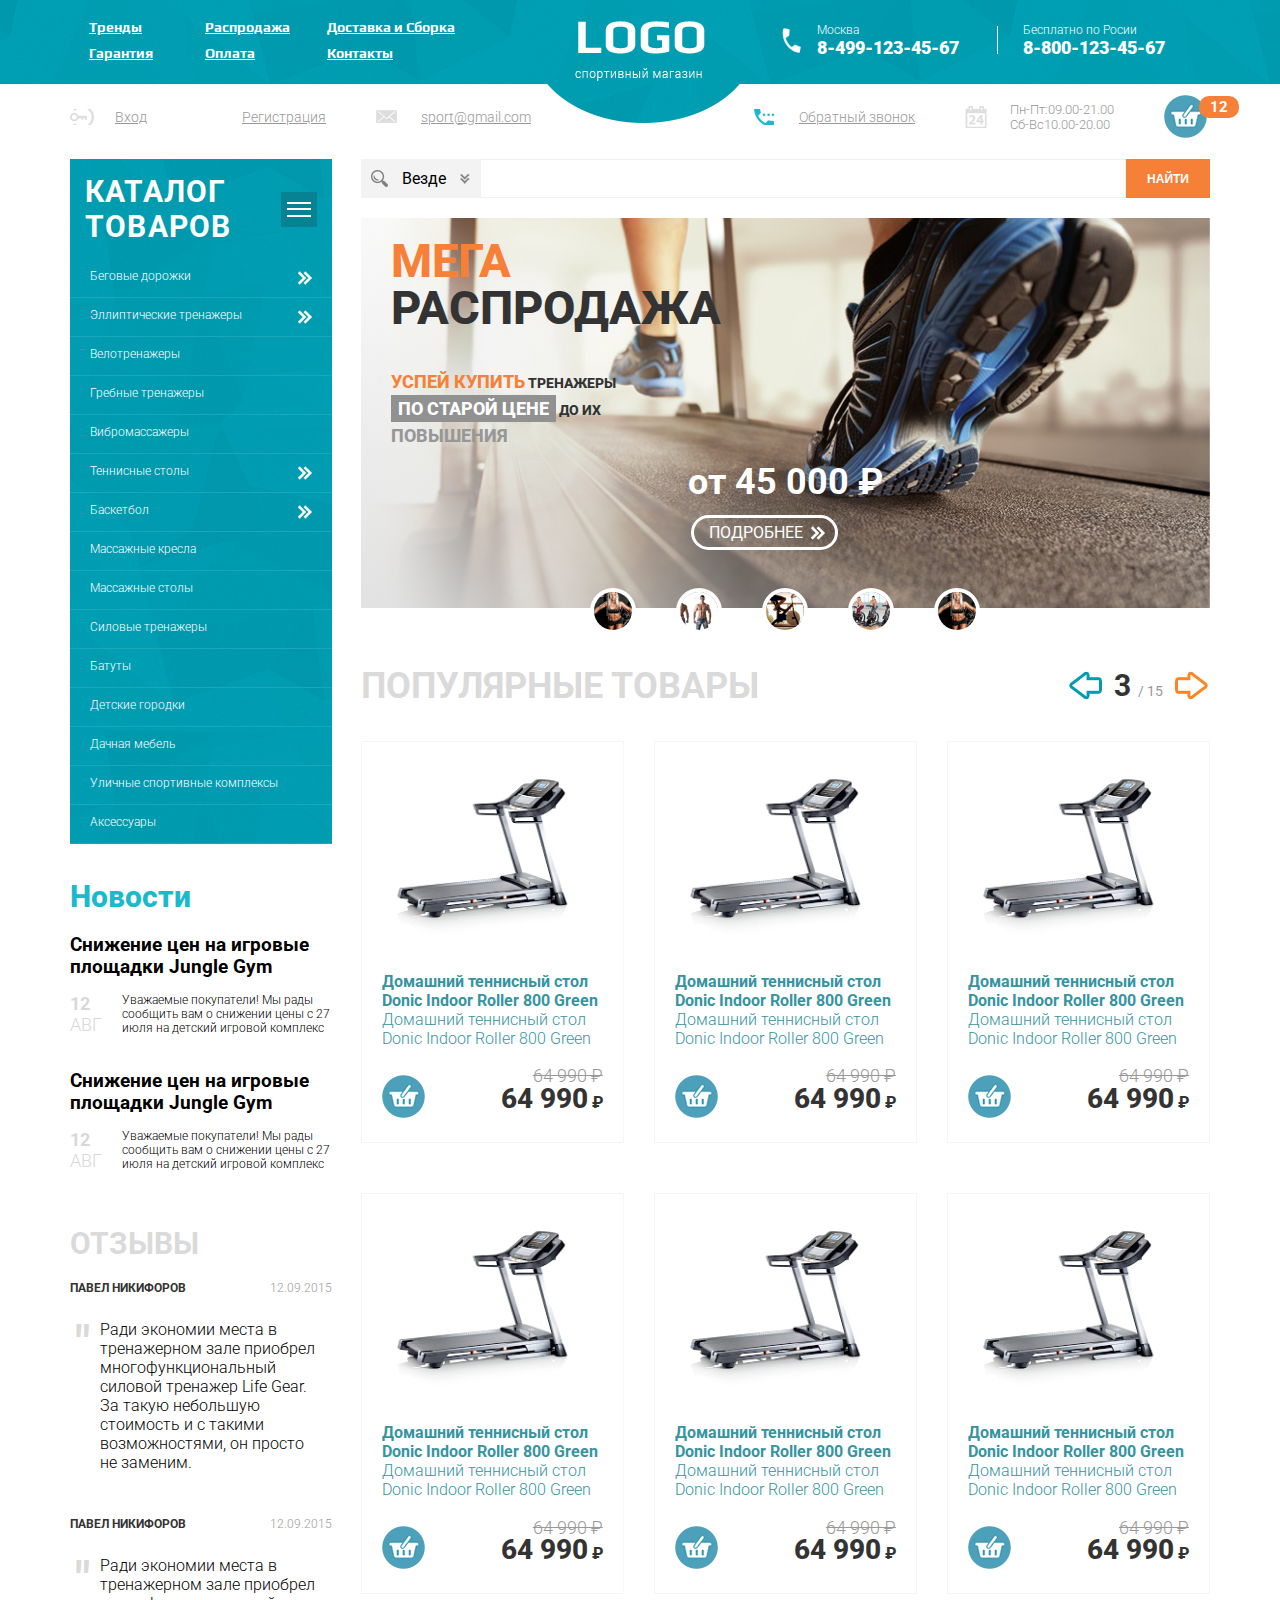
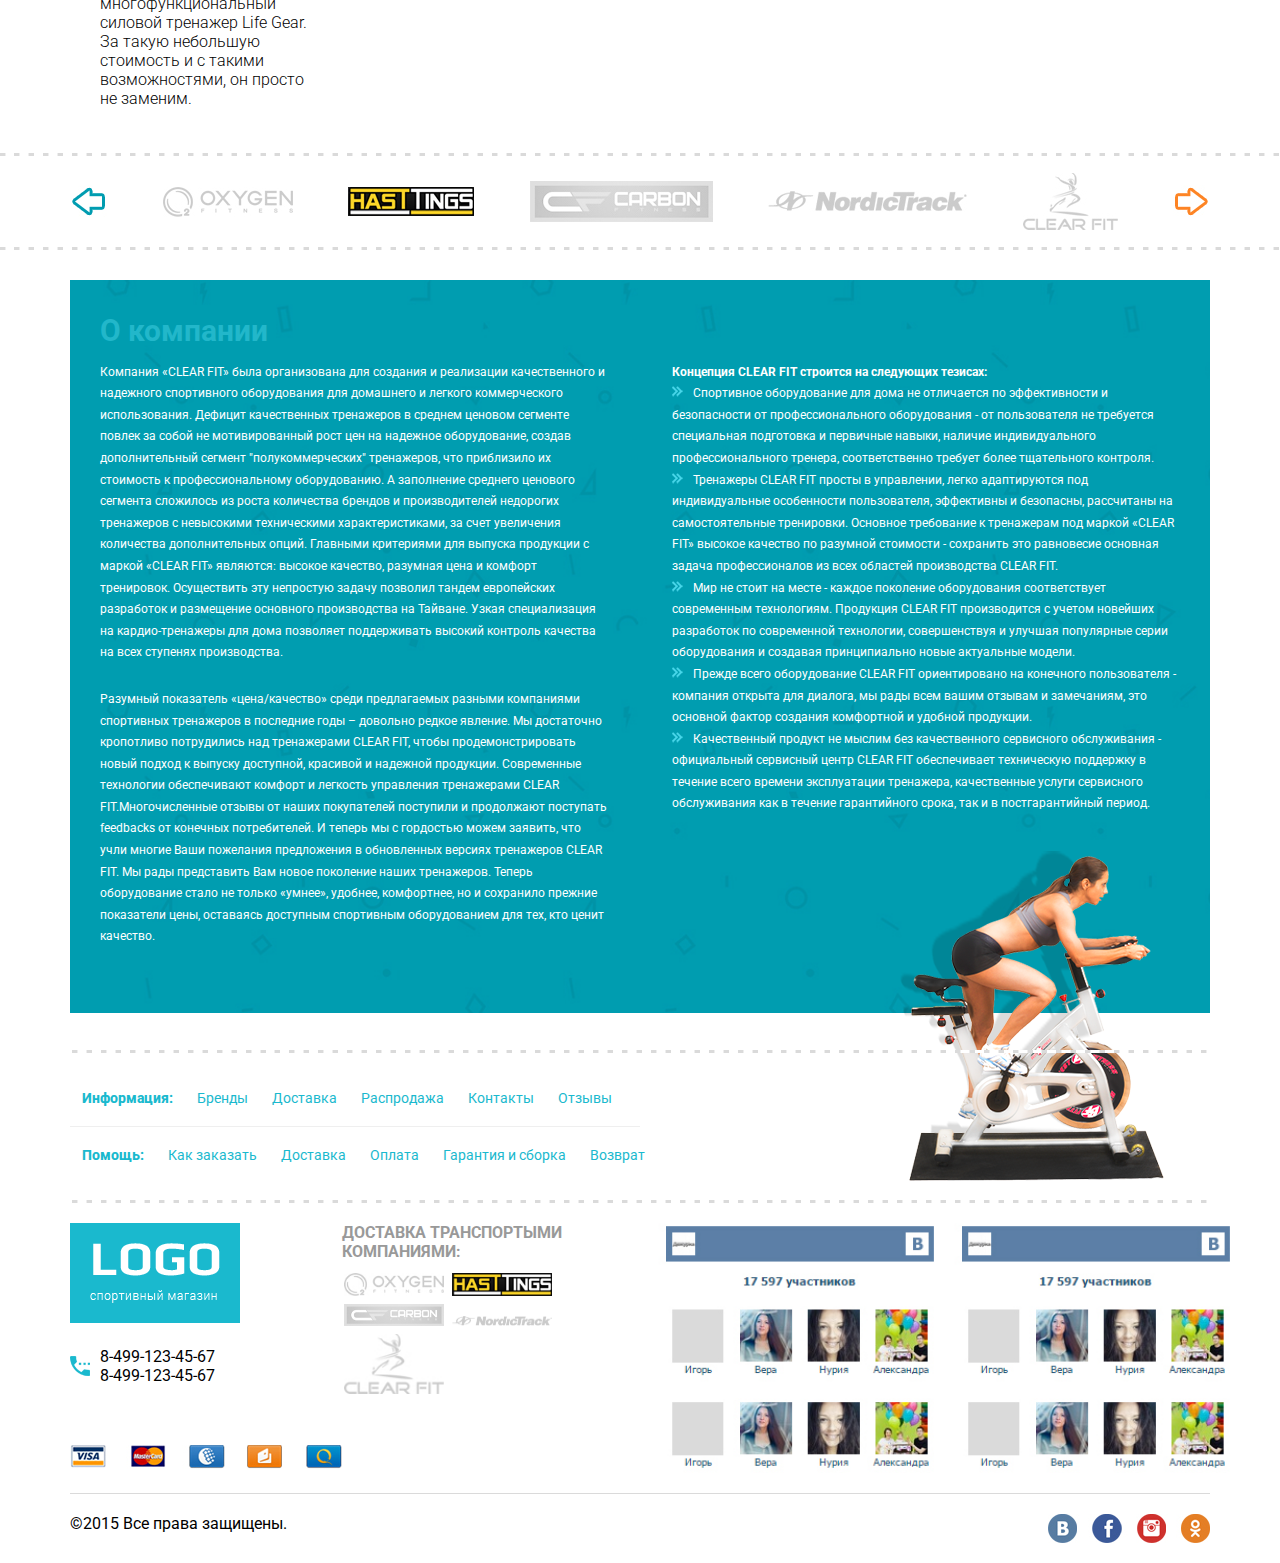
<file: index.html>
<!DOCTYPE html>
<html lang="en">
	<head>
		<meta charset="UTF-8" />
		<meta name="viewport" content="width=device-width, initial-scale=1.0" />
		<link rel="shortcut icon" href="./images/favicon.ico" type="image/x-icon" />
		<title>Logo</title>
		<link
			href="https://fonts.googleapis.com/css2?family=Play:wght@400;700&family=Roboto:wght@300;400;700;900&display=swap"
			rel="stylesheet"
		/>

		<link rel="stylesheet" href="./css/style.css" />
	</head>

	<body>
		<header class="header">
			<div class="container">
				<div class="header__top">
					<nav class="menu">
						<div class="menu__burger">
							<span></span>
							<span></span>
							<span></span>
						</div>
						<ul class="menu__list">
							<li>
								<a href="#" class="menu__list-link">Тренды</a>
							</li>
							<li>
								<a href="#" class="menu__list-link">Распродажа</a>
							</li>
							<li>
								<a href="#" class="menu__list-link">Доставка и Сборка</a>
							</li>
							<li>
								<a href="#" class="menu__list-link">Гарантия</a>
							</li>
							<li>
								<a href="#" class="menu__list-link">Оплата</a>
							</li>
							<li>
								<a href="#" class="menu__list-link">Контакты</a>
							</li>
						</ul>
					</nav>
					<a href="index.html" class="logo">
						<picture>
							<source srcset="./images/logo.png" media="(min-width: 891px)" />
							<img src="./images/logo-mobile.png" alt="logo" />
						</picture>
					</a>
					<a href="tel:84991234567" class="header__phone header__phone-moskow">
						<span>Москва</span>
						8-499-123-45-67
					</a>
					<div class="line"></div>
					<a href="tel:88001234567" class="header__phone header__phone-free">
						<span>Бесплатно по Росии</span>
						8-800-123-45-67
					</a>
				</div>
				<div class="header__bottom">
					<div class="header__left">
						<a href="#" class="header__log header__btn">Вход</a>
						<a href="#" class="header__register header__btn">Регистрация</a>
						<a href="#" class="header__mail header__btn">sport@gmail.com</a>
					</div>
					<div class="header__right">
						<a href="#" class="header__callback header__btn">Обратный звонок</a>
						<a href="#" class="header__chelude header__btn">
							<p><span>Пн-Пт:</span>09.00-21.00</p>
							<p><span>Cб-Вс</span>10.00-20.00</p>
						</a>
						<a href="cart.html" class="header__cart"><span>12</span></a>
					</div>
				</div>
			</div>
		</header>
		<div class="container">
			<div class="main-container">
				<aside class="sidebar">
					<div class="catalog">
						<div class="catalog__heading">
							<h2 class="catalog__title">КАТАЛОГ ТОВАРОВ</h2>
							<div class="catalog__burger menu__burger">
								<span></span>
								<span></span>
								<span></span>
							</div>
						</div>
						<ul class="catalog__list">
							<li class="catalog__list-item active">
								<a href="#" class="catalog__list-link">Беговые дорожки</a>
							</li>
							<li class="catalog__list-item active">
								<a href="#" class="catalog__list-link"
									>Эллиптические тренажеры</a
								>
							</li>
							<li class="catalog__list-item">
								<a href="#" class="catalog__list-link">Велотренажеры</a>
							</li>
							<li class="catalog__list-item">
								<a href="#" class="catalog__list-link">Гребные тренажеры</a>
							</li>
							<li class="catalog__list-item">
								<a href="#" class="catalog__list-link">Вибромассажеры</a>
							</li>
							<li class="catalog__list-item active">
								<a href="#" class="catalog__list-link">Теннисные столы</a>
								<ul class="catalog__sub-list">
									<li class="catalog__sub-item">
										<a href="#" class="catalog__sub-link">Всепогодный</a>
									</li>
									<li class="catalog__sub-item">
										<a href="#" class="catalog__sub-link">Для помещений</a>
									</li>
									<li class="catalog__sub-item">
										<a href="#" class="catalog__sub-link">Профессиональный</a>
									</li>
									<li class="catalog__sub-item">
										<a href="#" class="catalog__sub-link">Любительский</a>
									</li>
									<li class="catalog__sub-item">
										<div href="#" class="catalog__sub-card card item-today">
											<div class="card__images">
												<img
													src="./images/card-images-1.jpg"
													alt="card images"
												/>
											</div>
											<h3 class="card__sub-title">
												Домашний теннисный стол Donic Indoor Roller 800 Green
											</h3>
											<div class="card__price">
												<a href="#" class="card__cart">
													<img src="./images/icon-cart.png" alt="" />
												</a>
												<p class="card__price-count" data-old="64 990 ₽">
													64 990
												</p>
											</div>
										</div>
									</li>
								</ul>
							</li>
							<li class="catalog__list-item active">
								<a href="#" class="catalog__list-link">Баскетбол</a>
							</li>
							<li class="catalog__list-item">
								<a href="#" class="catalog__list-link">Массажные кресла</a>
							</li>
							<li class="catalog__list-item">
								<a href="#" class="catalog__list-link">Массажные столы</a>
							</li>
							<li class="catalog__list-item">
								<a href="#" class="catalog__list-link">Силовые тренажеры</a>
							</li>
							<li class="catalog__list-item">
								<a href="#" class="catalog__list-link">Батуты</a>
							</li>
							<li class="catalog__list-item">
								<a href="#" class="catalog__list-link">Детские городки</a>
							</li>
							<li class="catalog__list-item">
								<a href="#" class="catalog__list-link">Дачная мебель</a>
							</li>
							<li class="catalog__list-item">
								<a href="#" class="catalog__list-link"
									>Уличные спортивные комплексы</a
								>
							</li>
							<li class="catalog__list-item">
								<a href="#" class="catalog__list-link">Аксессуары</a>
							</li>
						</ul>
					</div>
					<div class="news">
						<h2 class="news__title">Новости</h2>
						<div class="news__body">
							<div class="block">
								<h3 class="block__title">
									Снижение цен на игровые площадки Jungle Gym
								</h3>
								<div class="block__body">
									<div class="block__date">12 <br /><span>АВГ</span></div>
									<div class="block__text">
										Уважаемые покупатели! Мы рады сообщить вам о снижении цены с
										27 июля на детский игровой комплекс
									</div>
								</div>
							</div>
							<div class="block">
								<h3 class="block__title">
									Снижение цен на игровые площадки Jungle Gym
								</h3>
								<div class="block__body">
									<div class="block__date">12 <br /><span>АВГ</span></div>
									<div class="block__text">
										Уважаемые покупатели! Мы рады сообщить вам о снижении цены с
										27 июля на детский игровой комплекс
									</div>
								</div>
							</div>
						</div>
					</div>
					<div class="feedback">
						<h2 class="feedback__title">ОТЗЫВЫ</h2>
						<div class="feedback__block">
							<div class="feedback__info">
								<div class="feedback__author">Павел никифоров</div>
								<div class="feedback__date">12.09.2015</div>
							</div>
							<p class="feedback__text">
								Ради экономии места в тренажерном зале приобрел
								многофункциональный силовой тренажер Life Gear. За такую
								небольшую стоимость и с такими возможностями, он просто не
								заменим.
							</p>
						</div>
						<div class="feedback__block">
							<div class="feedback__info">
								<div class="feedback__author">Павел никифоров</div>
								<div class="feedback__date">12.09.2015</div>
							</div>
							<p class="feedback__text">
								Ради экономии места в тренажерном зале приобрел
								многофункциональный силовой тренажер Life Gear. За такую
								небольшую стоимость и с такими возможностями, он просто не
								заменим.
							</p>
						</div>
					</div>
				</aside>
				<main class="main">
					<div class="search">
						<div class="search__filter">
							<img src="./images/search.png" alt="search" />
							<p>Везде</p>
							<img src="./images/arrow-down.png" alt="arrow" />
						</div>
						<input type="text" />
						<button class="search__btn">Найти</button>
					</div>
					<section class="intro">
						<div class="intro__body">
							<h1 class="intro__title"><span>мега</span> распродажа</h1>
							<h4 class="intro__sub-title">
								<span>успей купить</span>
								тренажеры
								<span class="intro__old-price">по старой цене</span>
								до их <span class="intro__grey-bg">повышения</span>
							</h4>
							<div class="intro__price">от 45 000 ₽</div>
							<a href="#" class="intro__btn">ПОДРОБНЕЕ</a>
							<div class="intro__pic">
								<div class="intro__pic-img">
									<div class="intro__hover">1</div>
									<img src="./images/intro-pic1.jpg" alt="pic1  " />
								</div>
								<div class="intro__pic-img">
									<div class="intro__hover">2</div>
									<img src="./images/intro-pic2.jpg" alt="pic1  " />
								</div>
								<div class="intro__pic-img">
									<div class="intro__hover">3</div>
									<img src="./images/intro-pic3.jpg" alt="pic1  " />
								</div>
								<div class="intro__pic-img">
									<div class="intro__hover">4</div>
									<img src="./images/intro-pic4.jpg" alt="pic1  " />
								</div>
								<div class="intro__pic-img">
									<div class="intro__hover">5</div>
									<img src="./images/intro-pic1.jpg" alt="pic1  " />
								</div>
							</div>
						</div>
					</section>
					<section class="pagination">
						<p>ПОПУЛЯРНЫЕ ТОВАРЫ</p>
						<div class="pagination__arrows">
							<img class="counter__left" src="./images/arrow-left.jpg" alt="" />
							<p>3 <span>/ 15</span></p>
							<img
								class="counter__right"
								src="./images/arrow-rightt.jpg"
								alt=""
							/>
						</div>
					</section>
					<section class="cards">
						<div class="card">
							<div class="card__inner">
								<div class="card__images">
									<img src="./images/card-images-2.jpg" alt="card images" />
								</div>
								<h3 class="card__title">
									Домашний теннисный стол Donic Indoor Roller 800 Green
								</h3>
								<h4 class="card__sub-title">
									Домашний теннисный стол Donic Indoor Roller 800 Green
								</h4>
							</div>
							<div class="card__price">
								<a href="#" class="card__cart">
									<img src="./images/icon-cart.png" alt="" />
								</a>
								<p class="card__price-count" data-old="64 990 ₽">64 990</p>
							</div>
							<div class="card__hover">
								<div class="card__hover--inner">
									<a href="product.html" class="card__hover-title">
										BH Fitness F1 G6414V
										<span>Беговая дорожка</span>
									</a>
									<ul class="card__hover-list">
										<li>
											<p>Тип беговая дорожка:</p>
											<span>Электрическая</span>
										</li>
										<li>
											<p>Скорость движения (км/ч):</p>
											<span>22</span>
										</li>
										<li>
											<p>Скадывание:</p>
											<span>Есть</span>
										</li>
									</ul>
									<a href="cart.html">
										<img
											class="card__hover-cart"
											src="./images/card-hover.png"
											alt=""
										/>
									</a>
								</div>
								<div class="card__hover-price">
									<p>в наличии</p>
									<p class="card__price-count" data-old="64 990 ₽">64 990</p>
								</div>
							</div>
						</div>
						<div class="card">
							<div class="card__inner">
								<div class="card__images">
									<img src="./images/card-images-2.jpg" alt="card images" />
								</div>
								<h3 class="card__title">
									Домашний теннисный стол Donic Indoor Roller 800 Green
								</h3>
								<h4 class="card__sub-title">
									Домашний теннисный стол Donic Indoor Roller 800 Green
								</h4>
							</div>
							<div class="card__price">
								<a href="#" class="card__cart">
									<img src="./images/icon-cart.png" alt="" />
								</a>
								<p class="card__price-count" data-old="64 990 ₽">64 990</p>
							</div>
							<div class="card__hover">
								<div class="card__hover--inner">
									<a href="product.html" class="card__hover-title">
										BH Fitness F1 G6414V
										<span>Беговая дорожка</span>
									</a>
									<ul class="card__hover-list">
										<li>
											<p>Тип беговая дорожка:</p>
											<span>Электрическая</span>
										</li>
										<li>
											<p>Скорость движения (км/ч):</p>
											<span>22</span>
										</li>
										<li>
											<p>Скадывание:</p>
											<span>Есть</span>
										</li>
									</ul>
									<a href="cart.html">
										<img
											class="card__hover-cart"
											src="./images/card-hover.png"
											alt=""
										/>
									</a>
								</div>
								<div class="card__hover-price">
									<p>в наличии</p>
									<p class="card__price-count" data-old="64 990 ₽">64 990</p>
								</div>
							</div>
						</div>
						<div class="card">
							<div class="card__inner">
								<div class="card__images">
									<img src="./images/card-images-2.jpg" alt="card images" />
								</div>
								<h3 class="card__title">
									Домашний теннисный стол Donic Indoor Roller 800 Green
								</h3>
								<h4 class="card__sub-title">
									Домашний теннисный стол Donic Indoor Roller 800 Green
								</h4>
							</div>
							<div class="card__price">
								<a href="#" class="card__cart">
									<img src="./images/icon-cart.png" alt="" />
								</a>
								<p class="card__price-count" data-old="64 990 ₽">64 990</p>
							</div>
							<div class="card__hover">
								<div class="card__hover--inner">
									<a href="product.html" class="card__hover-title">
										BH Fitness F1 G6414V
										<span>Беговая дорожка</span>
									</a>
									<ul class="card__hover-list">
										<li>
											<p>Тип беговая дорожка:</p>
											<span>Электрическая</span>
										</li>
										<li>
											<p>Скорость движения (км/ч):</p>
											<span>22</span>
										</li>
										<li>
											<p>Скадывание:</p>
											<span>Есть</span>
										</li>
									</ul>
									<a href="cart.html">
										<img
											class="card__hover-cart"
											src="./images/card-hover.png"
											alt=""
										/>
									</a>
								</div>
								<div class="card__hover-price">
									<p>в наличии</p>
									<p class="card__price-count" data-old="64 990 ₽">64 990</p>
								</div>
							</div>
						</div>
						<div class="card">
							<div class="card__inner">
								<div class="card__images">
									<img src="./images/card-images-2.jpg" alt="card images" />
								</div>
								<h3 class="card__title">
									Домашний теннисный стол Donic Indoor Roller 800 Green
								</h3>
								<h4 class="card__sub-title">
									Домашний теннисный стол Donic Indoor Roller 800 Green
								</h4>
							</div>
							<div class="card__price">
								<a href="#" class="card__cart">
									<img src="./images/icon-cart.png" alt="" />
								</a>
								<p class="card__price-count" data-old="64 990 ₽">64 990</p>
							</div>
							<div class="card__hover">
								<div class="card__hover--inner">
									<a href="product.html" class="card__hover-title">
										BH Fitness F1 G6414V
										<span>Беговая дорожка</span>
									</a>
									<ul class="card__hover-list">
										<li>
											<p>Тип беговая дорожка:</p>
											<span>Электрическая</span>
										</li>
										<li>
											<p>Скорость движения (км/ч):</p>
											<span>22</span>
										</li>
										<li>
											<p>Скадывание:</p>
											<span>Есть</span>
										</li>
									</ul>
									<a href="cart.html">
										<img
											class="card__hover-cart"
											src="./images/card-hover.png"
											alt=""
										/>
									</a>
								</div>
								<div class="card__hover-price">
									<p>в наличии</p>
									<p class="card__price-count" data-old="64 990 ₽">64 990</p>
								</div>
							</div>
						</div>
						<div class="card">
							<div class="card__inner">
								<div class="card__images">
									<img src="./images/card-images-2.jpg" alt="card images" />
								</div>
								<h3 class="card__title">
									Домашний теннисный стол Donic Indoor Roller 800 Green
								</h3>
								<h4 class="card__sub-title">
									Домашний теннисный стол Donic Indoor Roller 800 Green
								</h4>
							</div>
							<div class="card__price">
								<a href="#" class="card__cart">
									<img src="./images/icon-cart.png" alt="" />
								</a>
								<p class="card__price-count" data-old="64 990 ₽">64 990</p>
							</div>
							<div class="card__hover">
								<div class="card__hover--inner">
									<a href="product.html" class="card__hover-title">
										BH Fitness F1 G6414V
										<span>Беговая дорожка</span>
									</a>
									<ul class="card__hover-list">
										<li>
											<p>Тип беговая дорожка:</p>
											<span>Электрическая</span>
										</li>
										<li>
											<p>Скорость движения (км/ч):</p>
											<span>22</span>
										</li>
										<li>
											<p>Скадывание:</p>
											<span>Есть</span>
										</li>
									</ul>
									<a href="cart.html">
										<img
											class="card__hover-cart"
											src="./images/card-hover.png"
											alt=""
										/>
									</a>
								</div>
								<div class="card__hover-price">
									<p>в наличии</p>
									<p class="card__price-count" data-old="64 990 ₽">64 990</p>
								</div>
							</div>
						</div>
						<div class="card">
							<div class="card__inner">
								<div class="card__images">
									<img src="./images/card-images-2.jpg" alt="card images" />
								</div>
								<h3 class="card__title">
									Домашний теннисный стол Donic Indoor Roller 800 Green
								</h3>
								<h4 class="card__sub-title">
									Домашний теннисный стол Donic Indoor Roller 800 Green
								</h4>
							</div>
							<div class="card__price">
								<a href="#" class="card__cart">
									<img src="./images/icon-cart.png" alt="" />
								</a>
								<p class="card__price-count" data-old="64 990 ₽">64 990</p>
							</div>
							<div class="card__hover">
								<div class="card__hover--inner">
									<a href="product.html" class="card__hover-title">
										BH Fitness F1 G6414V
										<span>Беговая дорожка</span>
									</a>
									<ul class="card__hover-list">
										<li>
											<p>Тип беговая дорожка:</p>
											<span>Электрическая</span>
										</li>
										<li>
											<p>Скорость движения (км/ч):</p>
											<span>22</span>
										</li>
										<li>
											<p>Скадывание:</p>
											<span>Есть</span>
										</li>
									</ul>
									<a href="cart.html">
										<img
											class="card__hover-cart"
											src="./images/card-hover.png"
											alt=""
										/>
									</a>
								</div>
								<div class="card__hover-price">
									<p>в наличии</p>
									<p class="card__price-count" data-old="64 990 ₽">64 990</p>
								</div>
							</div>
						</div>
					</section>
				</main>
			</div>
		</div>
		<section class="partners line-dotted">
			<div class="container">
				<div class="partners__inner">
					<img src="./images/arrow-left.jpg" alt="arrow left" />
					<img src="./images/logo-1.jpg" alt="logo" />
					<img src="./images/logo-2.jpg" alt="logo" />
					<img src="./images/logo-3.jpg" alt="logo" />
					<img src="./images/logo-4.jpg" alt="logo" />
					<img src="./images/logo-5.jpg" alt="logo" />
					<img src="./images/arrow-rightt.jpg" alt="arrow right" />
				</div>
			</div>
		</section>
		<div class="container">
			<section class="about">
				<h2 class="about__title">О компании</h2>
				<div class="about__body">
					<div class="about__text">
						<p>
							Компания «CLEAR FIT» была организована для создания и реализации
							качественного и надежного спортивного оборудования для домашнего и
							легкого коммерческого использования. Дефицит качественных
							тренажеров в среднем ценовом сегменте повлек за собой не
							мотивированный рост цен на надежное оборудование, создав
							дополнительный сегмент "полукоммерческих" тренажеров, что
							приблизило их стоимость к профессиональному оборудованию. А
							заполнение среднего ценового сегмента сложилось из роста
							количества брендов и производителей недорогих тренажеров с
							невысокими техническими характеристиками, за счет увеличения
							количества дополнительных опций. Главными критериями для выпуска
							продукции с маркой «CLEAR FIT» являются: высокое качество,
							разумная цена и комфорт тренировок. Осуществить эту непростую
							задачу позволил тандем европейских разработок и размещение
							основного производства на Тайване. Узкая специализация на
							кардио-тренажеры для дома позволяет поддерживать высокий контроль
							качества на всех ступенях производства.
						</p>
						<p>
							Разумный показатель «цена/качество» среди предлагаемых разными
							компаниями спортивных тренажеров в последние годы – довольно
							редкое явление. Мы достаточно кропотливо потрудились над
							тренажерами CLEAR FIT, чтобы продемонстрировать новый подход к
							выпуску доступной, красивой и надежной продукции. Современные
							технологии обеспечивают комфорт и легкость управления тренажерами
							CLEAR FIT.Многочисленные отзывы от наших покупателей поступили и
							продолжают поступать feedbacks от конечных потребителей. И теперь
							мы с гордостью можем заявить, что учли многие Ваши пожелания
							предложения в обновленных версиях тренажеров CLEAR FIT. Мы рады
							представить Вам новое поколение наших тренажеров. Теперь
							оборудование стало не только «умнее», удобнее, комфортнее, но и
							сохранило прежние показатели цены, оставаясь доступным спортивным
							оборудованием для тех, кто ценит качество.
						</p>
					</div>
					<ul class="about__list">
						<li type="none">
							Концепция CLEAR FIT строится на следующих тезисах:
						</li>
						<li>
							Спортивное оборудование для дома не отличается по эффективности и
							безопасности от профессионального оборудования - от пользователя
							не требуется специальная подготовка и первичные навыки, наличие
							индивидуального профессионального тренера, соответственно требует
							более тщательного контроля.
						</li>
						<li>
							Тренажеры CLEAR FIT просты в управлении, легко адаптируются под
							индивидуальные особенности пользователя, эффективны и безопасны,
							рассчитаны на самостоятельные тренировки. Основное требование к
							тренажерам под маркой «CLEAR FIT» высокое качество по разумной
							стоимости - сохранить это равновесие основная задача
							профессионалов из всех областей производства CLEAR FIT.
						</li>
						<li>
							Мир не стоит на месте - каждое поколение оборудования
							соответствует современным технологиям. Продукция CLEAR FIT
							производится с учетом новейших разработок по современной
							технологии, совершенствуя и улучшая популярные серии оборудования
							и создавая принципиально новые актуальные модели.
						</li>
						<li>
							Прежде всего оборудование CLEAR FIT ориентировано на конечного
							пользователя - компания открыта для диалога, мы рады всем вашим
							отзывам и замечаниям, это основной фактор создания комфортной и
							удобной продукции.
						</li>
						<li>
							<img src="./images/about-wooman.png" alt="wooman" />
							<span
								>Качественный продукт не мыслим без качественного сервисного
								обслуживания - официальный сервисный центр CLEAR FIT
								обеспечивает техническую поддержку в течение всего времени
								эксплуатации тренажера, качественные услуги сервисного
								обслуживания как в течение гарантийного срока, так и в
								постгарантийный период.
							</span>
						</li>
					</ul>
				</div>
			</section>
		</div>

		<footer class="footer">
			<div class="container">
				<nav class="footer__nav line-dotted">
					<ul class="footer__list">
						<li class="bold"><a href="#">Информация:</a></li>
						<li><a href="#">Бренды</a></li>
						<li><a href="#">Доставка</a></li>
						<li><a href="#">Распродажа </a></li>
						<li><a href="#">Контакты</a></li>
						<li><a href="#">Отзывы</a></li>
					</ul>
					<ul class="footer__list">
						<li class="bold"><a href="#">Помощь:</a></li>
						<li><a href="#">Как заказать</a></li>
						<li><a href="#">Доставка</a></li>
						<li><a href="#">Оплата</a></li>
						<li><a href="#">Гарантия и сборка</a></li>
						<li><a href="#">Возврат</a></li>
					</ul>
				</nav>
				<div class="footer__body">
					<div class="footer__contacts">
						<div class="footer__logo">
							<a href="#" class="logo">
								<img src="./images/logo.png" alt="logo" />
							</a>
							<div class="footer__number">
								<a href="tel:+84991234567">8-499-123-45-67</a>
								<a href="tel:+84991234567">8-499-123-45-67</a>
							</div>
							<div class="footer__payments">
								<img src="./images/pay.jpg" alt="" />
							</div>
						</div>
						<div class="footer__partners">
							<h4 class="footer__partners-title">
								ДОСТАВКА ТРАНСПОРТЫМИ компаниями:
							</h4>
							<img src="./images/logo-1.jpg" alt="logo-1" />
							<img src="./images/logo-2.jpg" alt="logo-2" />
							<img src="./images/logo-3.jpg" alt="logo-3" />
							<img src="./images/logo-4.jpg" alt="logo-4" />
							<img src="./images/logo-5.jpg" alt="logo-5" />
						</div>
					</div>
					<div class="footer__share">
						<img src="./images/share-vk.jpg" alt="" />
						<img src="./images/share-vk.jpg" alt="" />
					</div>
				</div>
				<div class="footer__bottom">
					<p class="footer__copy">©2015 Все права защищены.</p>
					<img src="./images/social.jpg" alt="" />
				</div>
			</div>
		</footer>
		<script src="js/dynamic.js"></script>
		<script src="js/script.js"></script>
	</body>
</html>
</file>
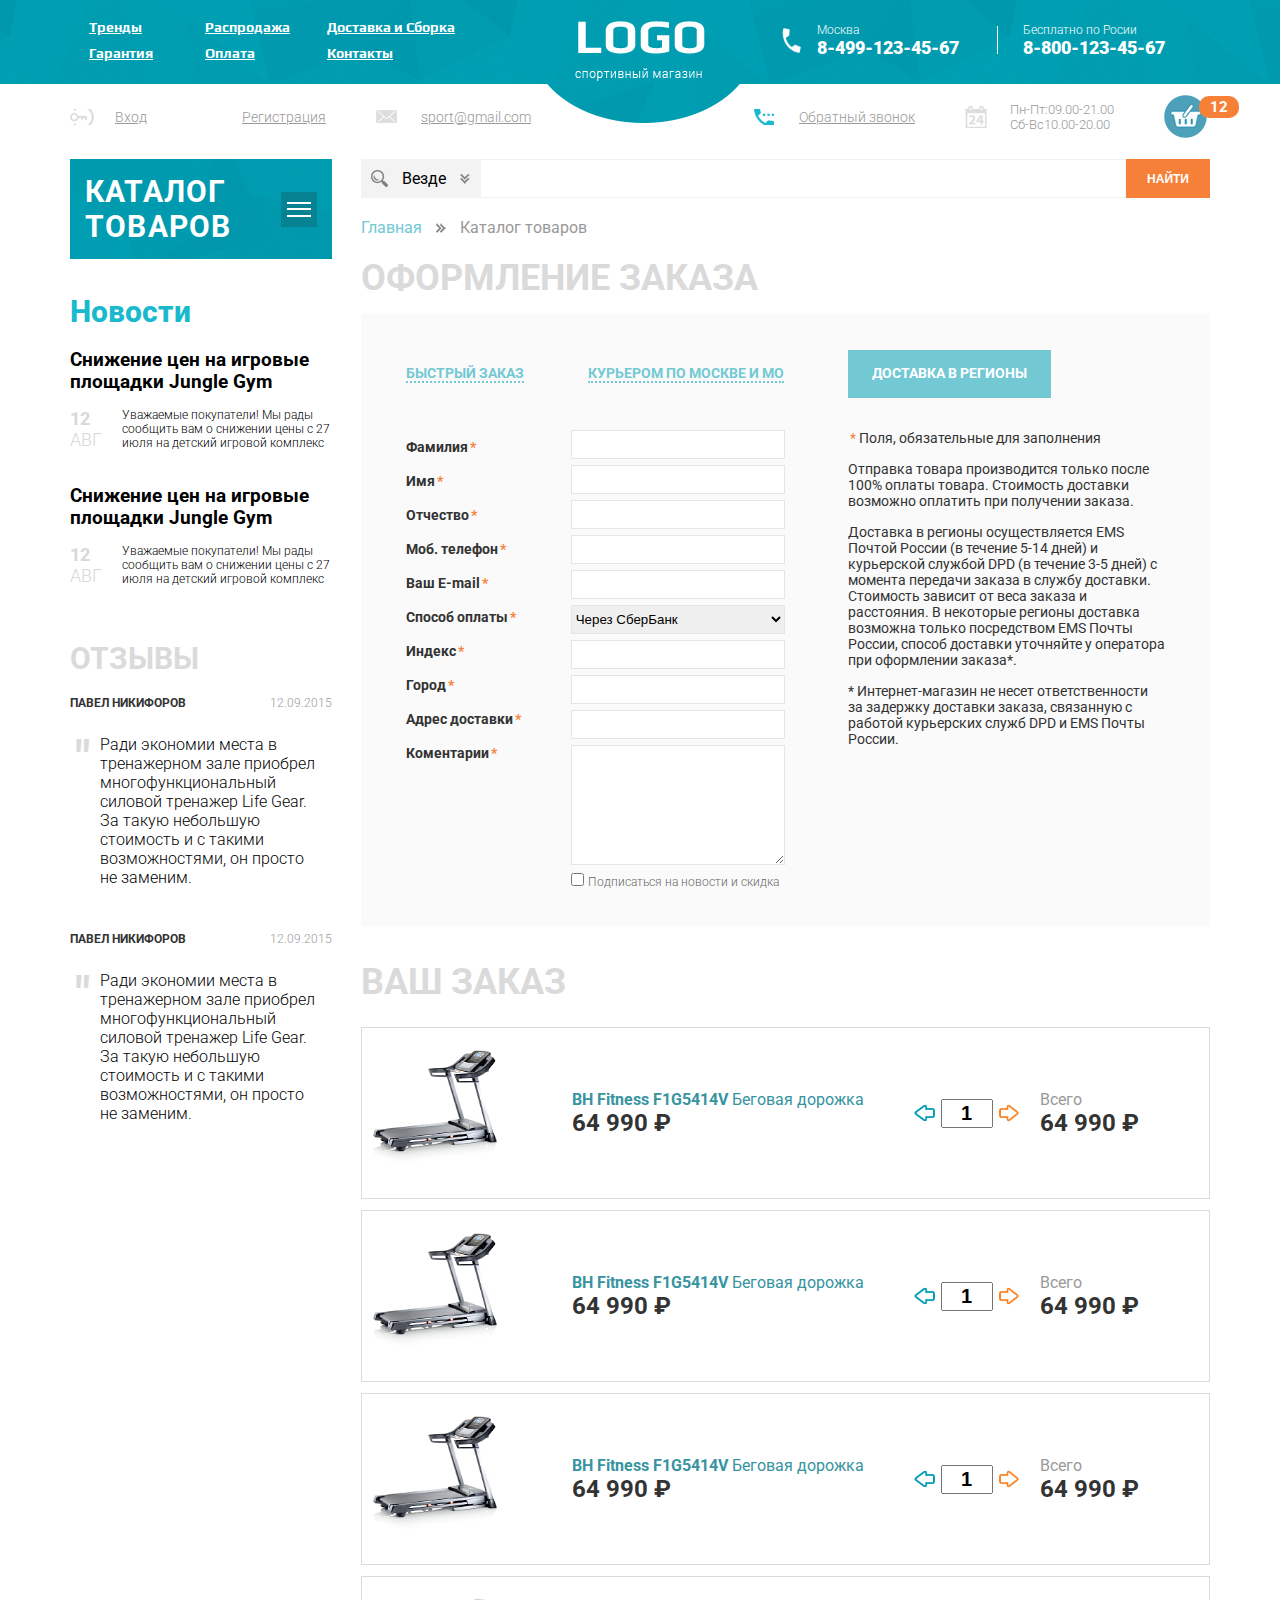
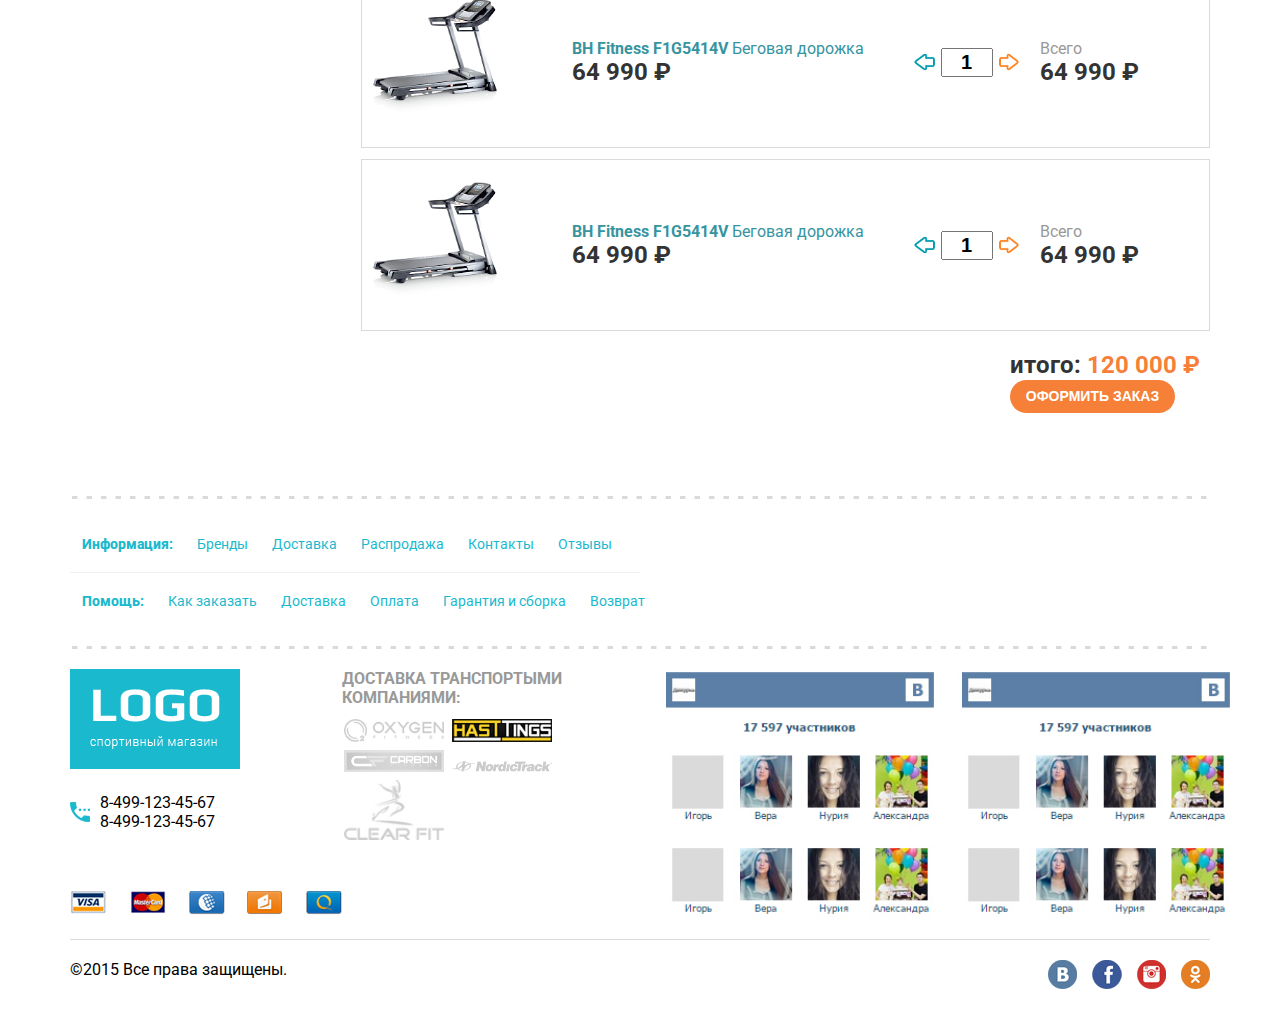
<file: cart.html>
<!DOCTYPE html>
<html lang="en">
	<head>
		<meta charset="UTF-8" />
		<meta name="viewport" content="width=device-width, initial-scale=1.0" />
		<link rel="shortcut icon" href="./images/favicon.ico" type="image/x-icon" />
		<title>Logo</title>
		<link
			href="https://fonts.googleapis.com/css2?family=Play:wght@400;700&family=Roboto:wght@300;400;700;900&display=swap"
			rel="stylesheet"
		/>

		<link rel="stylesheet" href="./css/style.css" />
	</head>

	<body>
		<header class="header">
			<div class="container">
				<div class="header__top">
					<nav class="menu">
						<div class="menu__burger">
							<span></span>
							<span></span>
							<span></span>
						</div>
						<ul class="menu__list">
							<li>
								<a href="#" class="menu__list-link">Тренды</a>
							</li>
							<li>
								<a href="#" class="menu__list-link">Распродажа</a>
							</li>
							<li>
								<a href="#" class="menu__list-link">Доставка и Сборка</a>
							</li>
							<li>
								<a href="#" class="menu__list-link">Гарантия</a>
							</li>
							<li>
								<a href="#" class="menu__list-link">Оплата</a>
							</li>
							<li>
								<a href="#" class="menu__list-link">Контакты</a>
							</li>
						</ul>
					</nav>
					<a href="index.html" class="logo">
						<picture>
							<source srcset="./images/logo.png" media="(min-width: 891px)" />
							<img src="./images/logo-mobile.png" alt="logo" />
						</picture>
					</a>
					<a href="tel:84991234567" class="header__phone header__phone-moskow">
						<span>Москва</span>
						8-499-123-45-67
					</a>
					<div class="line"></div>
					<a href="tel:88001234567" class="header__phone header__phone-free">
						<span>Бесплатно по Росии</span>
						8-800-123-45-67
					</a>
				</div>
				<div class="header__bottom">
					<div class="header__left">
						<a href="#" class="header__log header__btn">Вход</a>
						<a href="#" class="header__register header__btn">Регистрация</a>
						<a href="#" class="header__mail header__btn">sport@gmail.com</a>
					</div>
					<div class="header__right">
						<a href="#" class="header__callback header__btn">Обратный звонок</a>
						<a href="#" class="header__chelude header__btn">
							<p><span>Пн-Пт:</span>09.00-21.00</p>
							<p><span>Cб-Вс</span>10.00-20.00</p>
						</a>
						<a href="cart.html" class="header__cart"><span>12</span></a>
					</div>
				</div>
			</div>
		</header>
		<div class="container">
			<div class="main-container">
				<aside class="sidebar">
					<div class="catalog">
						<div class="catalog__heading">
							<h2 class="catalog__title">КАТАЛОГ ТОВАРОВ</h2>
							<div class="catalog__burger menu__burger">
								<span></span>
								<span></span>
								<span></span>
							</div>
						</div>
						<ul class="catalog__list active">
							<li class="catalog__list-item active">
								<a href="#" class="catalog__list-link">Беговые дорожки</a>
							</li>
							<li class="catalog__list-item active">
								<a href="#" class="catalog__list-link"
									>Эллиптические тренажеры</a
								>
							</li>
							<li class="catalog__list-item">
								<a href="#" class="catalog__list-link">Велотренажеры</a>
							</li>
							<li class="catalog__list-item">
								<a href="#" class="catalog__list-link">Гребные тренажеры</a>
							</li>
							<li class="catalog__list-item">
								<a href="#" class="catalog__list-link">Вибромассажеры</a>
							</li>
							<li class="catalog__list-item active">
								<a href="#" class="catalog__list-link">Теннисные столы</a>
								<ul class="catalog__sub-list">
									<li class="catalog__sub-item">
										<a href="#" class="catalog__sub-link">Всепогодный</a>
									</li>
									<li class="catalog__sub-item">
										<a href="#" class="catalog__sub-link">Для помещений</a>
									</li>
									<li class="catalog__sub-item">
										<a href="#" class="catalog__sub-link">Профессиональный</a>
									</li>
									<li class="catalog__sub-item">
										<a href="#" class="catalog__sub-link">Любительский</a>
									</li>
									<li class="catalog__sub-item">
										<div href="#" class="catalog__sub-card card item-today">
											<div class="card__images">
												<img
													src="./images/card-images-1.jpg"
													alt="card images"
												/>
											</div>
											<h3 class="card__sub-title">
												Домашний теннисный стол Donic Indoor Roller 800 Green
											</h3>
											<div class="card__price">
												<a href="#" class="card__cart">
													<img src="./images/icon-cart.png" alt="" />
												</a>
												<p class="card__price-count" data-old="64 990 ₽">
													64 990
												</p>
											</div>
										</div>
									</li>
								</ul>
							</li>
							<li class="catalog__list-item active">
								<a href="#" class="catalog__list-link">Баскетбол</a>
							</li>
							<li class="catalog__list-item">
								<a href="#" class="catalog__list-link">Массажные кресла</a>
							</li>
							<li class="catalog__list-item">
								<a href="#" class="catalog__list-link">Массажные столы</a>
							</li>
							<li class="catalog__list-item">
								<a href="#" class="catalog__list-link">Силовые тренажеры</a>
							</li>
							<li class="catalog__list-item">
								<a href="#" class="catalog__list-link">Батуты</a>
							</li>
							<li class="catalog__list-item">
								<a href="#" class="catalog__list-link">Детские городки</a>
							</li>
							<li class="catalog__list-item">
								<a href="#" class="catalog__list-link">Дачная мебель</a>
							</li>
							<li class="catalog__list-item">
								<a href="#" class="catalog__list-link"
									>Уличные спортивные комплексы</a
								>
							</li>
							<li class="catalog__list-item">
								<a href="#" class="catalog__list-link">Аксессуары</a>
							</li>
						</ul>
					</div>
					<div class="news">
						<h2 class="news__title">Новости</h2>
						<div class="news__body">
							<div class="block">
								<h3 class="block__title">
									Снижение цен на игровые площадки Jungle Gym
								</h3>
								<div class="block__body">
									<div class="block__date">12 <br /><span>АВГ</span></div>
									<div class="block__text">
										Уважаемые покупатели! Мы рады сообщить вам о снижении цены с
										27 июля на детский игровой комплекс
									</div>
								</div>
							</div>
							<div class="block">
								<h3 class="block__title">
									Снижение цен на игровые площадки Jungle Gym
								</h3>
								<div class="block__body">
									<div class="block__date">12 <br /><span>АВГ</span></div>
									<div class="block__text">
										Уважаемые покупатели! Мы рады сообщить вам о снижении цены с
										27 июля на детский игровой комплекс
									</div>
								</div>
							</div>
						</div>
					</div>
					<div class="feedback">
						<h2 class="feedback__title">ОТЗЫВЫ</h2>
						<div class="feedback__block">
							<div class="feedback__info">
								<div class="feedback__author">Павел никифоров</div>
								<div class="feedback__date">12.09.2015</div>
							</div>
							<p class="feedback__text">
								Ради экономии места в тренажерном зале приобрел
								многофункциональный силовой тренажер Life Gear. За такую
								небольшую стоимость и с такими возможностями, он просто не
								заменим.
							</p>
						</div>
						<div class="feedback__block">
							<div class="feedback__info">
								<div class="feedback__author">Павел никифоров</div>
								<div class="feedback__date">12.09.2015</div>
							</div>
							<p class="feedback__text">
								Ради экономии места в тренажерном зале приобрел
								многофункциональный силовой тренажер Life Gear. За такую
								небольшую стоимость и с такими возможностями, он просто не
								заменим.
							</p>
						</div>
					</div>
				</aside>
				<main class="main">
					<div class="search">
						<div class="search__filter">
							<img src="./images/search.png" alt="search" />
							<p>Везде</p>
							<img src="./images/arrow-down.png" alt="arrow" />
						</div>
						<input type="text" />
						<button class="search__btn">Найти</button>
					</div>
					<section class="brudcrums">
						<p>
							Главная <img src="./images/arrow-down.png" alt="" />
							<span>Каталог товаров</span>
						</p>
					</section>
					<section class="registration-order">
						<h2 class="registration-order__title">ОФОРМЛЕНИЕ ЗАКАЗА</h2>
						<div class="forms">
							<div class="forms__tabs">
								<a href="#">БЫСТРЫЙ ЗАКАЗ</a>
								<a href="#">КУРЬЕРОМ ПО МОСКВЕ И МО</a>
								<a href="#" class="active">ДОСТАВКА В РЕГИОНЫ</a>
							</div>
							<div class="forms__body">
								<div class="forms__label">
									<ul class="forms__list">
										<li>Фамилия</li>
										<li>Имя</li>
										<li>Отчество</li>
										<li>Моб. телефон</li>
										<li>Ваш E-mail</li>
										<li>Способ оплаты</li>
										<li>Индекс</li>
										<li>Город</li>
										<li>Адрес доставки</li>
										<li>Коментарии</li>
									</ul>
								</div>
								<form class="forms__form">
									<input
										required
										tabindex="1"
										class="forms__input"
										type="text"
									/>
									<input
										required
										tabindex="2"
										class="forms__input"
										type="text"
									/>
									<input
										required
										tabindex="3"
										class="forms__input"
										type="text"
									/>
									<input
										required
										tabindex="4"
										class="forms__input"
										type="text"
									/>
									<input
										required
										tabindex="5"
										class="forms__input"
										type="text"
									/>
									<select tabindex="6" class="forms__select">
										<option value="sber">Через СберБанк</option>
										<option value="privat">Через ПриватБанк</option>
										<option value="mono">Через МоноБанк</option>
									</select>
									<input
										required
										tabindex="7"
										class="forms__input"
										type="text"
									/>
									<input
										required
										tabindex="8"
										class="forms__input"
										type="text"
									/>
									<input
										required
										tabindex="9"
										class="forms__input"
										type="text"
									/>
									<textarea class="forms__input forms__textarea"></textarea>
									<label for="forms__subscribe" class="forms__subscribe">
										<input
											required
											tabindex="9"
											type="checkbox"
											class="forms__checkbox"
											id="forms__subscribe"
										/>
										<p>Подписаться на новости и скидка</p>
									</label>
								</form>
								<div class="forms__description">
									<p><span>*</span> Поля, обязательные для заполнения</p>
									<p>
										Отправка товара производится только после 100% оплаты
										товара. Стоимость доставки возможно оплатить при получении
										заказа.
									</p>
									<p>
										Доставка в регионы осуществляется EMS Почтой России (в
										течение 5-14 дней) и курьерской службой DPD (в течение 3-5
										дней) с момента передачи заказа в службу доставки. Стоимость
										зависит от веса заказа и расстояния. В некоторые регионы
										доставка возможна только посредством EMS Почты России,
										способ доставки уточняйте у оператора при оформлении
										заказа*.
									</p>
									<p>
										* Интернет-магазин не несет ответственности за задержку
										доставки заказа, связанную с работой курьерских служб DPD и
										EMS Почты России.
									</p>
								</div>
							</div>
						</div>
					</section>
					<section class="order">
						<h2 class="order__title">ВАШ ЗАКАЗ</h2>
						<div class="order__items">
							<div class="order__item">
								<img src="./images/card-images-2.jpg" alt="" />
								<div class="order__price">
									<p>BH Fitness F1G5414V <span>Беговая дорожка</span></p>
									<span>64 990 ₽</span>
								</div>
								<div class="order__count-total">
									<div class="counter">
										<img
											class="counter__left"
											src="./images/arrow-left.jpg"
											alt=""
										/>
										<input
											maxlength="1"
											class="order__input"
											type="text"
											value="1"
										/>
										<img
											class="counter__right"
											src="./images/arrow-rightt.jpg"
											alt=""
										/>
									</div>
									<div class="order__total">
										<p>Всего</p>
										<span>64 990 ₽</span>
									</div>
								</div>
							</div>
							<div class="order__item">
								<img src="./images/card-images-2.jpg" alt="" />
								<div class="order__price">
									<p>BH Fitness F1G5414V <span>Беговая дорожка</span></p>
									<span>64 990 ₽</span>
								</div>
								<div class="order__count-total">
									<div class="counter">
										<img
											class="counter__left"
											src="./images/arrow-left.jpg"
											alt=""
										/>
										<input
											maxlength="1"
											class="order__input"
											type="text"
											value="1"
										/>
										<img
											class="counter__right"
											src="./images/arrow-rightt.jpg"
											alt=""
										/>
									</div>
									<div class="order__total">
										<p>Всего</p>
										<span>64 990 ₽</span>
									</div>
								</div>
							</div>
							<div class="order__item">
								<img src="./images/card-images-2.jpg" alt="" />
								<div class="order__price">
									<p>BH Fitness F1G5414V <span>Беговая дорожка</span></p>
									<span>64 990 ₽</span>
								</div>
								<div class="order__count-total">
									<div class="counter">
										<img
											class="counter__left"
											src="./images/arrow-left.jpg"
											alt=""
										/>
										<input
											maxlength="1"
											class="order__input"
											type="text"
											value="1"
										/>
										<img
											class="counter__right"
											src="./images/arrow-rightt.jpg"
											alt=""
										/>
									</div>
									<div class="order__total">
										<p>Всего</p>
										<span>64 990 ₽</span>
									</div>
								</div>
							</div>
							<div class="order__item">
								<img src="./images/card-images-2.jpg" alt="" />
								<div class="order__price">
									<p>BH Fitness F1G5414V <span>Беговая дорожка</span></p>
									<span>64 990 ₽</span>
								</div>
								<div class="order__count-total">
									<div class="counter">
										<img
											class="counter__left"
											src="./images/arrow-left.jpg"
											alt=""
										/>
										<input
											maxlength="1"
											class="order__input"
											type="text"
											value="1"
										/>
										<img
											class="counter__right"
											src="./images/arrow-rightt.jpg"
											alt=""
										/>
									</div>
									<div class="order__total">
										<p>Всего</p>
										<span>64 990 ₽</span>
									</div>
								</div>
							</div>
							<div class="order__item">
								<img src="./images/card-images-2.jpg" alt="" />
								<div class="order__price">
									<p>BH Fitness F1G5414V <span>Беговая дорожка</span></p>
									<span>64 990 ₽</span>
								</div>
								<div class="order__count-total">
									<div class="counter">
										<img
											class="counter__left"
											src="./images/arrow-left.jpg"
											alt=""
										/>
										<input
											maxlength="1"
											class="order__input"
											type="text"
											value="1"
										/>
										<img
											class="counter__right"
											src="./images/arrow-rightt.jpg"
											alt=""
										/>
									</div>
									<div class="order__total">
										<p>Всего</p>
										<span>64 990 ₽</span>
									</div>
								</div>
							</div>
						</div>
						<div class="order__total-price">
							<p>итого: <span>120 000 ₽</span></p>
							<button type="submit">ОФОРМИТЬ ЗАКАЗ</button>
						</div>
					</section>
				</main>
			</div>
		</div>

		<footer class="footer">
			<div class="container">
				<nav class="footer__nav line-dotted">
					<ul class="footer__list">
						<li class="bold"><a href="#">Информация:</a></li>
						<li><a href="#">Бренды</a></li>
						<li><a href="#">Доставка</a></li>
						<li><a href="#">Распродажа </a></li>
						<li><a href="#">Контакты</a></li>
						<li><a href="#">Отзывы</a></li>
					</ul>
					<ul class="footer__list">
						<li class="bold"><a href="#">Помощь:</a></li>
						<li><a href="#">Как заказать</a></li>
						<li><a href="#">Доставка</a></li>
						<li><a href="#">Оплата</a></li>
						<li><a href="#">Гарантия и сборка</a></li>
						<li><a href="#">Возврат</a></li>
					</ul>
				</nav>
				<div class="footer__body">
					<div class="footer__contacts">
						<div class="footer__logo">
							<a href="#" class="logo">
								<img src="./images/logo.png" alt="logo" />
							</a>
							<div class="footer__number">
								<a href="tel:+84991234567">8-499-123-45-67</a>
								<a href="tel:+84991234567">8-499-123-45-67</a>
							</div>
							<div class="footer__payments">
								<img src="./images/pay.jpg" alt="" />
							</div>
						</div>
						<div class="footer__partners">
							<h4 class="footer__partners-title">
								ДОСТАВКА ТРАНСПОРТЫМИ компаниями:
							</h4>
							<img src="./images/logo-1.jpg" alt="logo-1" />
							<img src="./images/logo-2.jpg" alt="logo-2" />
							<img src="./images/logo-3.jpg" alt="logo-3" />
							<img src="./images/logo-4.jpg" alt="logo-4" />
							<img src="./images/logo-5.jpg" alt="logo-5" />
						</div>
					</div>
					<div class="footer__share">
						<img src="./images/share-vk.jpg" alt="" />
						<img src="./images/share-vk.jpg" alt="" />
					</div>
				</div>
				<div class="footer__bottom">
					<p class="footer__copy">©2015 Все права защищены.</p>
					<img src="./images/social.jpg" alt="" />
				</div>
			</div>
		</footer>
		<script src="js/dynamic.js"></script>
		<script src="js/script.js"></script>
	</body>
</html>
</file>
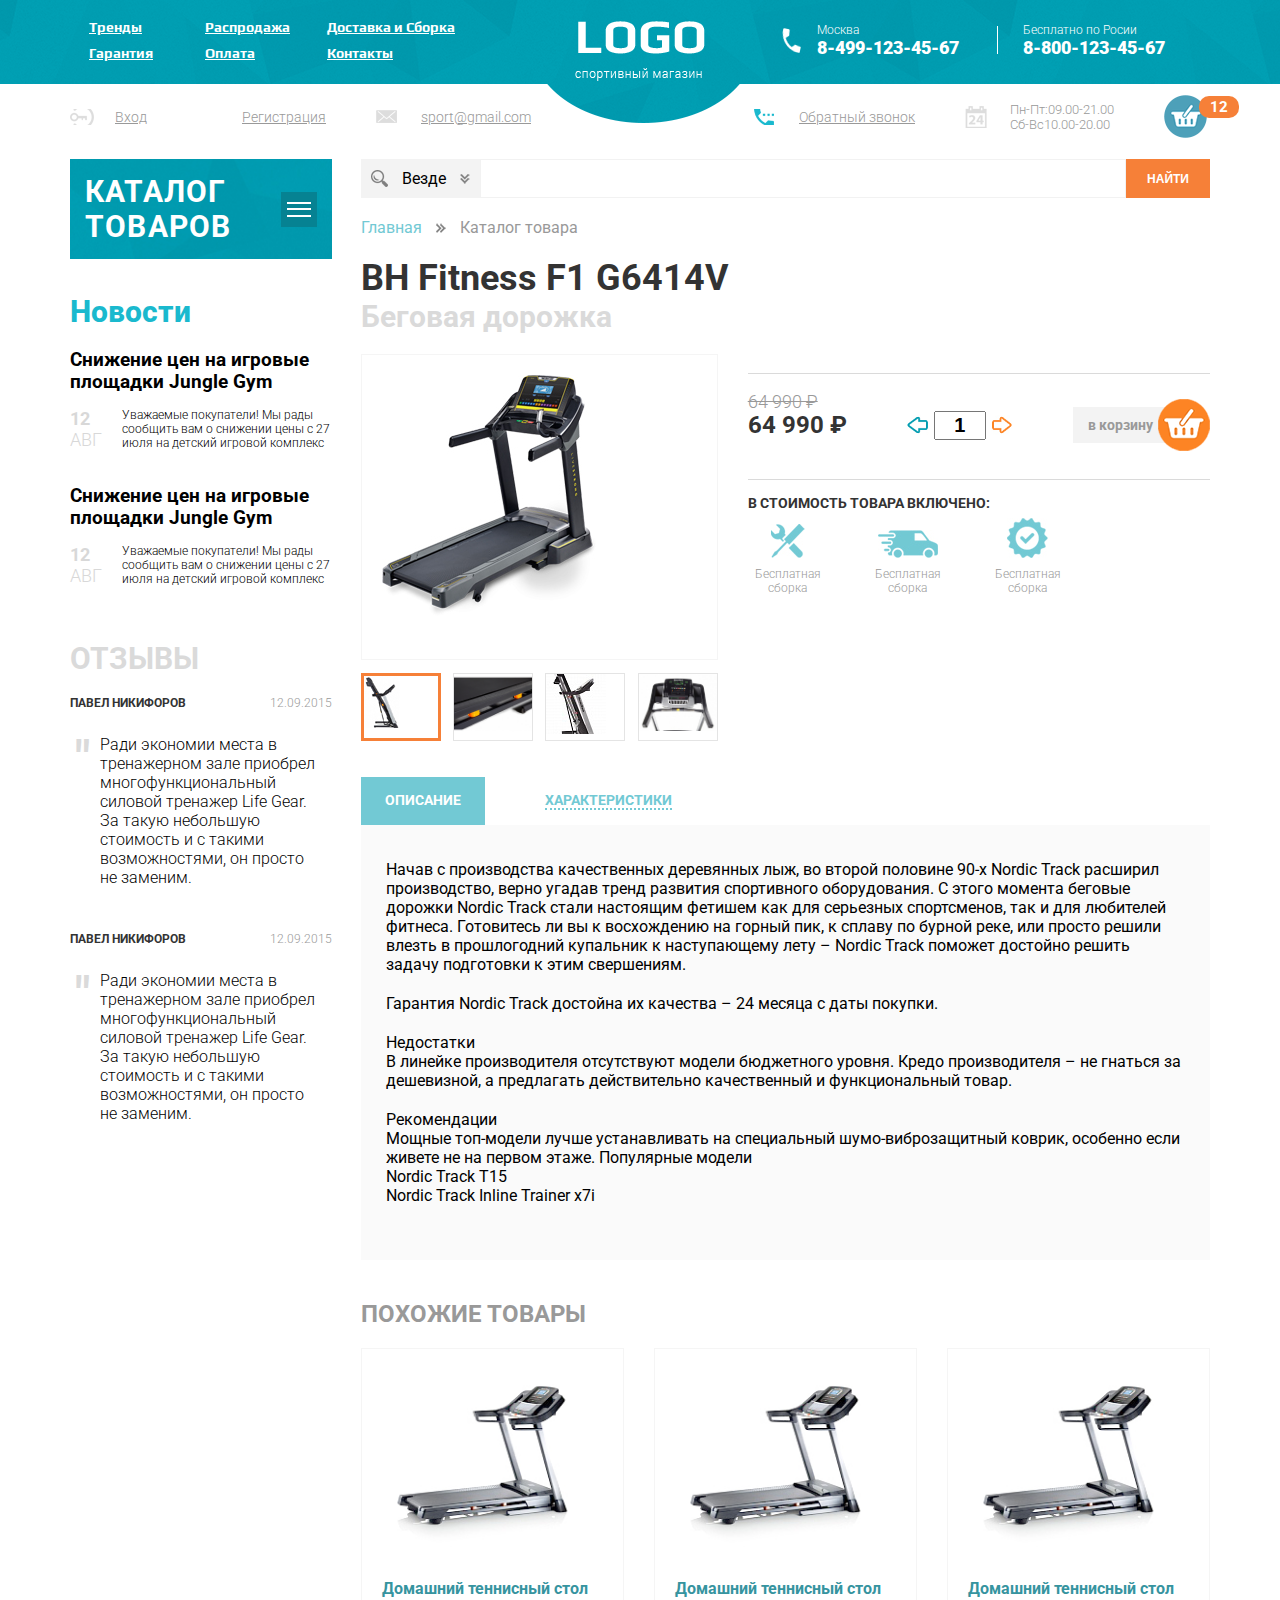
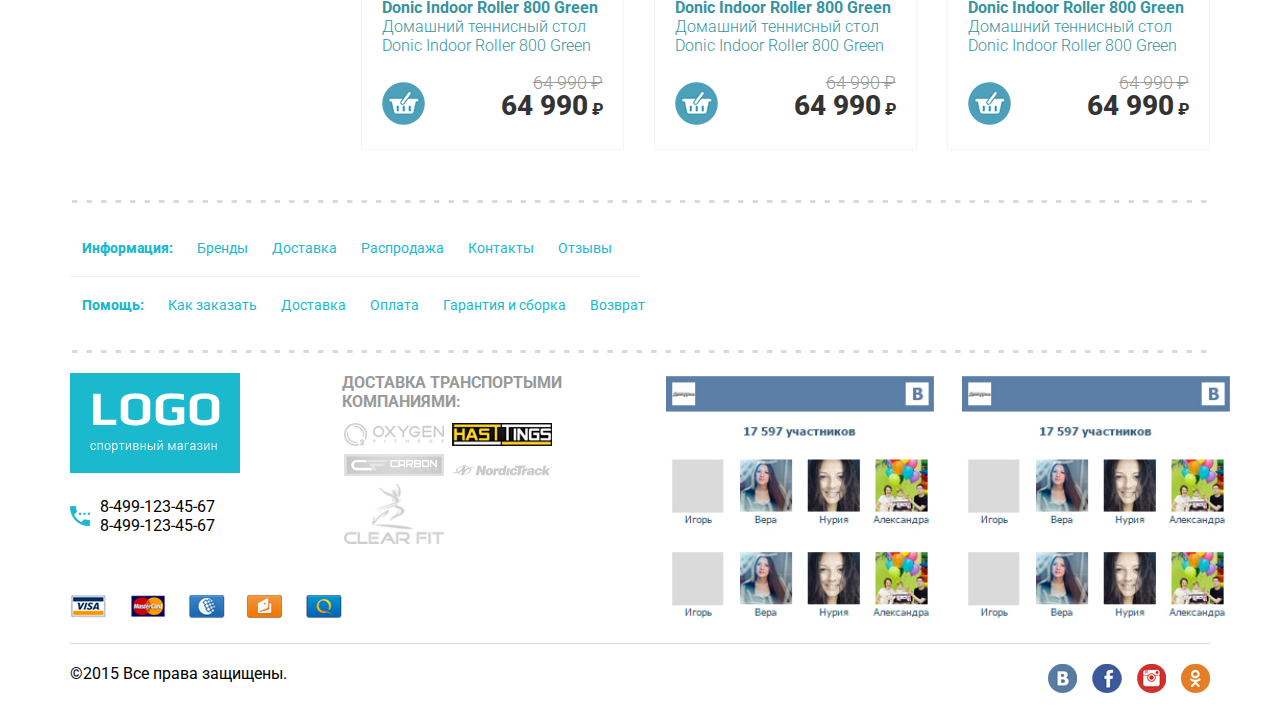
<file: product.html>
<!DOCTYPE html>
<html lang="en">
	<head>
		<meta charset="UTF-8" />
		<meta name="viewport" content="width=device-width, initial-scale=1.0" />
		<link rel="shortcut icon" href="./images/favicon.ico" type="image/x-icon" />
		<title>Logo</title>
		<link
			href="https://fonts.googleapis.com/css2?family=Play:wght@400;700&family=Roboto:wght@300;400;700;900&display=swap"
			rel="stylesheet"
		/>

		<link rel="stylesheet" href="./css/style.css" />
	</head>

	<body>
		<header class="header">
			<div class="container">
				<div class="header__top">
					<nav class="menu">
						<div class="menu__burger">
							<span></span>
							<span></span>
							<span></span>
						</div>
						<ul class="menu__list">
							<li>
								<a href="#" class="menu__list-link">Тренды</a>
							</li>
							<li>
								<a href="#" class="menu__list-link">Распродажа</a>
							</li>
							<li>
								<a href="#" class="menu__list-link">Доставка и Сборка</a>
							</li>
							<li>
								<a href="#" class="menu__list-link">Гарантия</a>
							</li>
							<li>
								<a href="#" class="menu__list-link">Оплата</a>
							</li>
							<li>
								<a href="#" class="menu__list-link">Контакты</a>
							</li>
						</ul>
					</nav>
					<a href="index.html" class="logo">
						<picture>
							<source srcset="./images/logo.png" media="(min-width: 891px)" />
							<img src="./images/logo-mobile.png" alt="logo" />
						</picture>
					</a>
					<a href="tel:84991234567" class="header__phone header__phone-moskow">
						<span>Москва</span>
						8-499-123-45-67
					</a>
					<div class="line"></div>
					<a href="tel:88001234567" class="header__phone header__phone-free">
						<span>Бесплатно по Росии</span>
						8-800-123-45-67
					</a>
				</div>
				<div class="header__bottom">
					<div class="header__left">
						<a href="#" class="header__log header__btn">Вход</a>
						<a href="#" class="header__register header__btn">Регистрация</a>
						<a href="#" class="header__mail header__btn">sport@gmail.com</a>
					</div>
					<div class="header__right">
						<a href="#" class="header__callback header__btn">Обратный звонок</a>
						<a href="#" class="header__chelude header__btn">
							<p><span>Пн-Пт:</span>09.00-21.00</p>
							<p><span>Cб-Вс</span>10.00-20.00</p>
						</a>
						<a href="cart.html" class="header__cart"><span>12</span></a>
					</div>
				</div>
			</div>
		</header>
		<div class="container">
			<div class="main-container">
				<aside class="sidebar">
					<div class="catalog">
						<div class="catalog__heading">
							<h2 class="catalog__title">КАТАЛОГ ТОВАРОВ</h2>
							<div class="catalog__burger menu__burger">
								<span></span>
								<span></span>
								<span></span>
							</div>
						</div>
						<ul class="catalog__list active">
							<li class="catalog__list-item active">
								<a href="#" class="catalog__list-link">Беговые дорожки</a>
							</li>
							<li class="catalog__list-item active">
								<a href="#" class="catalog__list-link"
									>Эллиптические тренажеры</a
								>
							</li>
							<li class="catalog__list-item">
								<a href="#" class="catalog__list-link">Велотренажеры</a>
							</li>
							<li class="catalog__list-item">
								<a href="#" class="catalog__list-link">Гребные тренажеры</a>
							</li>
							<li class="catalog__list-item">
								<a href="#" class="catalog__list-link">Вибромассажеры</a>
							</li>
							<li class="catalog__list-item active">
								<a href="#" class="catalog__list-link">Теннисные столы</a>
								<ul class="catalog__sub-list">
									<li class="catalog__sub-item">
										<a href="#" class="catalog__sub-link">Всепогодный</a>
									</li>
									<li class="catalog__sub-item">
										<a href="#" class="catalog__sub-link">Для помещений</a>
									</li>
									<li class="catalog__sub-item">
										<a href="#" class="catalog__sub-link">Профессиональный</a>
									</li>
									<li class="catalog__sub-item">
										<a href="#" class="catalog__sub-link">Любительский</a>
									</li>
									<li class="catalog__sub-item">
										<div href="#" class="catalog__sub-card card item-today">
											<div class="card__images">
												<img
													src="./images/card-images-1.jpg"
													alt="card images"
												/>
											</div>
											<h3 class="card__sub-title">
												Домашний теннисный стол Donic Indoor Roller 800 Green
											</h3>
											<div class="card__price">
												<a href="#" class="card__cart">
													<img src="./images/icon-cart.png" alt="" />
												</a>
												<p class="card__price-count" data-old="64 990 ₽">
													64 990
												</p>
											</div>
										</div>
									</li>
								</ul>
							</li>
							<li class="catalog__list-item active">
								<a href="#" class="catalog__list-link">Баскетбол</a>
							</li>
							<li class="catalog__list-item">
								<a href="#" class="catalog__list-link">Массажные кресла</a>
							</li>
							<li class="catalog__list-item">
								<a href="#" class="catalog__list-link">Массажные столы</a>
							</li>
							<li class="catalog__list-item">
								<a href="#" class="catalog__list-link">Силовые тренажеры</a>
							</li>
							<li class="catalog__list-item">
								<a href="#" class="catalog__list-link">Батуты</a>
							</li>
							<li class="catalog__list-item">
								<a href="#" class="catalog__list-link">Детские городки</a>
							</li>
							<li class="catalog__list-item">
								<a href="#" class="catalog__list-link">Дачная мебель</a>
							</li>
							<li class="catalog__list-item">
								<a href="#" class="catalog__list-link"
									>Уличные спортивные комплексы</a
								>
							</li>
							<li class="catalog__list-item">
								<a href="#" class="catalog__list-link">Аксессуары</a>
							</li>
						</ul>
					</div>
					<div class="news">
						<h2 class="news__title">Новости</h2>
						<div class="news__body">
							<div class="block">
								<h3 class="block__title">
									Снижение цен на игровые площадки Jungle Gym
								</h3>
								<div class="block__body">
									<div class="block__date">12 <br /><span>АВГ</span></div>
									<div class="block__text">
										Уважаемые покупатели! Мы рады сообщить вам о снижении цены с
										27 июля на детский игровой комплекс
									</div>
								</div>
							</div>
							<div class="block">
								<h3 class="block__title">
									Снижение цен на игровые площадки Jungle Gym
								</h3>
								<div class="block__body">
									<div class="block__date">12 <br /><span>АВГ</span></div>
									<div class="block__text">
										Уважаемые покупатели! Мы рады сообщить вам о снижении цены с
										27 июля на детский игровой комплекс
									</div>
								</div>
							</div>
						</div>
					</div>
					<div class="feedback">
						<h2 class="feedback__title">ОТЗЫВЫ</h2>
						<div class="feedback__block">
							<div class="feedback__info">
								<div class="feedback__author">Павел никифоров</div>
								<div class="feedback__date">12.09.2015</div>
							</div>
							<p class="feedback__text">
								Ради экономии места в тренажерном зале приобрел
								многофункциональный силовой тренажер Life Gear. За такую
								небольшую стоимость и с такими возможностями, он просто не
								заменим.
							</p>
						</div>
						<div class="feedback__block">
							<div class="feedback__info">
								<div class="feedback__author">Павел никифоров</div>
								<div class="feedback__date">12.09.2015</div>
							</div>
							<p class="feedback__text">
								Ради экономии места в тренажерном зале приобрел
								многофункциональный силовой тренажер Life Gear. За такую
								небольшую стоимость и с такими возможностями, он просто не
								заменим.
							</p>
						</div>
					</div>
				</aside>
				<main class="main">
					<div class="search">
						<div class="search__filter">
							<img src="./images/search.png" alt="search" />
							<p>Везде</p>
							<img src="./images/arrow-down.png" alt="arrow" />
						</div>
						<input type="text" />
						<button class="search__btn">Найти</button>
					</div>
					<section class="brudcrums">
						<p>
							Главная <img src="./images/arrow-down.png" alt="" />
							<span>Каталог товара</span>
						</p>
					</section>
					<section class="product">
						<h2 class="product__title">BH Fitness F1 G6414V</h2>
						<h3 class="product__type">Беговая дорожка</h3>
						<div class="product__body">
							<div class="product__slider">
								<div class="product__images">
									<img src="./images/slider-1.jpg" alt="images" />
								</div>
								<div class="product__sub-slider">
									<div class="product__slider__item active">
										<img src="./images/slider-2.jpg" alt="" />
									</div>

									<div class="product__slider__item">
										<img src="./images/slider-3.jpg" alt="" />
									</div>

									<div class="product__slider__item">
										<img src="./images/slider-4.jpg" alt="" />
									</div>

									<div class="product__slider__item">
										<img src="./images/slider-5.jpg" alt="" />
									</div>
								</div>
							</div>
							<div class="product__description">
								<a href="#" class="product__equal">СРАВНИТЬ</a>
								<div class="product__total">
									<div class="product__price" data-old="64 990 ₽">64 990 ₽</div>
									<div class="counter">
										<img
											class="counter__left"
											src="./images/arrow-left.jpg"
											alt=""
										/>
										<input
											maxlength="1"
											class="counter__input"
											type="text"
											value="1"
										/>
										<img
											class="counter__right"
											src="./images/arrow-rightt.jpg"
											alt=""
										/>
									</div>
									<a href="cart.html" class="product__cart">
										<span>в корзину</span>
										<img src="./images/card-hover.png" alt="" />
									</a>
								</div>
								<div class="product__included">
									<h3 class="product__heading">В СТОИМОСТЬ ТОВАРА ВКЛЮЧЕНО:</h3>
									<div class="product__inner">
										<div class="product__img">
											<img src="./images/freeAssembly.jpg" alt="free" />
											<p>Бесплатная сборка</p>
										</div>
										<div class="product__img">
											<img src="./images/car-icon.jpg" alt="car" />
											<p>Бесплатная сборка</p>
										</div>
										<div class="product__img">
											<img src="./images/guarantee.jpg" alt="guarantee " />
											<p>Бесплатная сборка</p>
										</div>
									</div>
								</div>
							</div>
						</div>
						<div class="product__tabs">
							<div class="product__tabs__link">
								<a href="#" class="active">ОПИСАНИЕ</a>
								<a href="#">ХАРАКТЕРИСТИКИ</a>
							</div>
							<div class="product__tabs-list">
								<p>
									Начав с производства качественных деревянных лыж, во второй
									половине 90-х Nordic Track расширил производство, верно угадав
									тренд развития спортивного оборудования. С этого момента
									беговые дорожки Nordic Track стали настоящим фетишем как для
									серьезных спортсменов, так и для любителей фитнеса. Готовитесь
									ли вы к восхождению на горный пик, к сплаву по бурной реке,
									или просто решили влезть в прошлогодний купальник к
									наступающему лету – Nordic Track поможет достойно решить
									задачу подготовки к этим свершениям.
								</p>
								<p>
									Гарантия Nordic Track достойна их качества – 24 месяца с даты
									покупки.
								</p>
								<p>
									Недостатки
									<br />
									В линейке производителя отсутствуют модели бюджетного уровня.
									Кредо производителя – не гнаться за дешевизной, а предлагать
									действительно качественный и функциональный товар.
								</p>
								<p>
									Рекомендации
									<br />
									Мощные топ-модели лучше устанавливать на специальный
									шумо-виброзащитный коврик, особенно если живете не на первом
									этаже. Популярные модели <br />
									Nordic Track T15 <br />
									Nordic Track Inline Trainer x7i
								</p>
							</div>
						</div>
					</section>
					<section class="product__similar">
						<h2>ПОХОЖИЕ ТОВАРЫ</h2>
						<div class="product__similars">
							<div class="cards">
								<div class="card">
									<div class="card__inner">
										<div class="card__images">
											<img src="./images/card-images-2.jpg" alt="card images" />
										</div>
										<h3 class="card__title">
											Домашний теннисный стол Donic Indoor Roller 800 Green
										</h3>
										<h4 class="card__sub-title">
											Домашний теннисный стол Donic Indoor Roller 800 Green
										</h4>
									</div>
									<div class="card__price">
										<a href="#" class="card__cart">
											<img src="./images/icon-cart.png" alt="" />
										</a>
										<p class="card__price-count" data-old="64 990 ₽">64 990</p>
									</div>
									<div class="card__hover">
										<div class="card__hover--inner">
											<a href="product.html" class="card__hover-title">
												BH Fitness F1 G6414V
												<span>Беговая дорожка</span>
											</a>
											<ul class="card__hover-list">
												<li>
													<p>Тип беговая дорожка:</p>
													<span>Электрическая</span>
												</li>
												<li>
													<p>Скорость движения (км/ч):</p>
													<span>22</span>
												</li>
												<li>
													<p>Скадывание:</p>
													<span>Есть</span>
												</li>
											</ul>
											<a href="cart.html">
												<img
													class="card__hover-cart"
													src="./images/card-hover.png"
													alt=""
												/>
											</a>
										</div>
										<div class="card__hover-price">
											<p>в наличии</p>
											<p class="card__price-count" data-old="64 990 ₽">
												64 990
											</p>
										</div>
									</div>
								</div>
								<div class="card">
									<div class="card__inner">
										<div class="card__images">
											<img src="./images/card-images-2.jpg" alt="card images" />
										</div>
										<h3 class="card__title">
											Домашний теннисный стол Donic Indoor Roller 800 Green
										</h3>
										<h4 class="card__sub-title">
											Домашний теннисный стол Donic Indoor Roller 800 Green
										</h4>
									</div>
									<div class="card__price">
										<a href="#" class="card__cart">
											<img src="./images/icon-cart.png" alt="" />
										</a>
										<p class="card__price-count" data-old="64 990 ₽">64 990</p>
									</div>
									<div class="card__hover">
										<div class="card__hover--inner">
											<a href="product.html" class="card__hover-title">
												BH Fitness F1 G6414V
												<span>Беговая дорожка</span>
											</a>
											<ul class="card__hover-list">
												<li>
													<p>Тип беговая дорожка:</p>
													<span>Электрическая</span>
												</li>
												<li>
													<p>Скорость движения (км/ч):</p>
													<span>22</span>
												</li>
												<li>
													<p>Скадывание:</p>
													<span>Есть</span>
												</li>
											</ul>
											<a href="cart.html">
												<img
													class="card__hover-cart"
													src="./images/card-hover.png"
													alt=""
												/>
											</a>
										</div>
										<div class="card__hover-price">
											<p>в наличии</p>
											<p class="card__price-count" data-old="64 990 ₽">
												64 990
											</p>
										</div>
									</div>
								</div>
								<div class="card">
									<div class="card__inner">
										<div class="card__images">
											<img src="./images/card-images-2.jpg" alt="card images" />
										</div>
										<h3 class="card__title">
											Домашний теннисный стол Donic Indoor Roller 800 Green
										</h3>
										<h4 class="card__sub-title">
											Домашний теннисный стол Donic Indoor Roller 800 Green
										</h4>
									</div>
									<div class="card__price">
										<a href="#" class="card__cart">
											<img src="./images/icon-cart.png" alt="" />
										</a>
										<p class="card__price-count" data-old="64 990 ₽">64 990</p>
									</div>
									<div class="card__hover">
										<div class="card__hover--inner">
											<a href="product.html" class="card__hover-title">
												BH Fitness F1 G6414V
												<span>Беговая дорожка</span>
											</a>
											<ul class="card__hover-list">
												<li>
													<p>Тип беговая дорожка:</p>
													<span>Электрическая</span>
												</li>
												<li>
													<p>Скорость движения (км/ч):</p>
													<span>22</span>
												</li>
												<li>
													<p>Скадывание:</p>
													<span>Есть</span>
												</li>
											</ul>
											<a href="cart.html">
												<img
													class="card__hover-cart"
													src="./images/card-hover.png"
													alt=""
												/>
											</a>
										</div>
										<div class="card__hover-price">
											<p>в наличии</p>
											<p class="card__price-count" data-old="64 990 ₽">
												64 990
											</p>
										</div>
									</div>
								</div>
							</div>
						</div>
					</section>
				</main>
			</div>
		</div>

		<footer class="footer">
			<div class="container">
				<nav class="footer__nav line-dotted">
					<ul class="footer__list">
						<li class="bold"><a href="#">Информация:</a></li>
						<li><a href="#">Бренды</a></li>
						<li><a href="#">Доставка</a></li>
						<li><a href="#">Распродажа </a></li>
						<li><a href="#">Контакты</a></li>
						<li><a href="#">Отзывы</a></li>
					</ul>
					<ul class="footer__list">
						<li class="bold"><a href="#">Помощь:</a></li>
						<li><a href="#">Как заказать</a></li>
						<li><a href="#">Доставка</a></li>
						<li><a href="#">Оплата</a></li>
						<li><a href="#">Гарантия и сборка</a></li>
						<li><a href="#">Возврат</a></li>
					</ul>
				</nav>
				<div class="footer__body">
					<div class="footer__contacts">
						<div class="footer__logo">
							<a href="#" class="logo">
								<img src="./images/logo.png" alt="logo" />
							</a>
							<div class="footer__number">
								<a href="tel:+84991234567">8-499-123-45-67</a>
								<a href="tel:+84991234567">8-499-123-45-67</a>
							</div>
							<div class="footer__payments">
								<img src="./images/pay.jpg" alt="" />
							</div>
						</div>
						<div class="footer__partners">
							<h4 class="footer__partners-title">
								ДОСТАВКА ТРАНСПОРТЫМИ компаниями:
							</h4>
							<img src="./images/logo-1.jpg" alt="logo-1" />
							<img src="./images/logo-2.jpg" alt="logo-2" />
							<img src="./images/logo-3.jpg" alt="logo-3" />
							<img src="./images/logo-4.jpg" alt="logo-4" />
							<img src="./images/logo-5.jpg" alt="logo-5" />
						</div>
					</div>
					<div class="footer__share">
						<img src="./images/share-vk.jpg" alt="" />
						<img src="./images/share-vk.jpg" alt="" />
					</div>
				</div>
				<div class="footer__bottom">
					<p class="footer__copy">©2015 Все права защищены.</p>
					<img src="./images/social.jpg" alt="" />
				</div>
			</div>
		</footer>
		<script src="js/dynamic.js"></script>
		<script src="js/script.js"></script>
	</body>
</html>
</file>
<file: css/style.css>
@charset "UTF-8";
*,
*::before,
*::after {
  padding: 0;
  margin: 0;
  box-sizing: border-box;
}

picture {
  display: block;
  height: 100%;
}

body {
  font-family: Roboto;
  transition: all 0.3s;
}

li {
  list-style: none;
}

a {
  text-decoration: none;
  color: #fff;
}

.container {
  max-width: 1170px;
  padding: 0 15px;
  margin: 0 auto;
}

.header {
  position: relative;
  background: url(../images/header-bg.png) no-repeat bottom 15px center;
  margin-bottom: 21px;
}

.header .logo {
  position: absolute;
  left: 50%;
  transform: translate(-50%, 13px);
}

@media (min-width: 1920px) {
  .header {
    background-size: cover;
  }
}

.header__top {
  display: flex;
  align-items: center;
  justify-content: space-between;
  padding: 14px 0;
}

.header__phone {
  display: flex;
  flex-direction: column;
  font-weight: 900;
  font-size: 18px;
}

.header__phone span {
  font-size: 12px;
  font-weight: 300;
}

.header .line {
  height: 28px;
  width: 1px;
  background: #fff;
}

.header__phone-moskow {
  margin-left: auto;
  margin-right: 38px;
  padding-left: 35px;
  background: url(../images/icon-phone.png) no-repeat left center;
}

.header__phone-free {
  margin-left: 25px;
  margin-right: 45px;
}

.header .menu {
  font-family: Play;
}

.header .menu__list {
  display: grid;
  grid-template-columns: 116px 122px 135px;
}

.header .menu li {
  display: inline-block;
  font-size: 14px;
  border-radius: 20px;
}

.header .menu__list-link {
  display: inline-block;
  transition: all 0.3s;
  text-decoration: underline;
  padding: 5px 19px;
  border-radius: 10px;
  font-weight: 700;
  white-space: nowrap;
}

@media (min-width: 992px) {
  .header .menu__list-link:hover {
    background: #068292;
  }
}

@media (max-width: 1100px) {
  .header__phone-free {
    padding: 0;
    margin: 0;
    border: 0;
  }
  .line {
    display: none;
  }
}

@media (max-width: 992px) {
  .header__phone-moskow {
    margin-right: 15px;
  }
  .header .menu__list {
    display: none;
  }
  .menu__burger {
    width: 50px;
    height: 40px;
    cursor: pointer;
    position: relative;
    transform: rotate(0deg);
    transition: all 0.5s;
  }
  .menu__burger.active span:nth-child(1) {
    transform: rotate(45deg);
    left: 8px;
  }
  .menu__burger.active span:nth-child(2) {
    transform: translate(-100%);
    opacity: 0;
    visibility: hidden;
  }
  .menu__burger.active span:nth-child(3) {
    transform: rotate(-45deg);
    top: 38px;
    left: 8px;
  }
  .menu__burger span {
    display: block;
    position: absolute;
    left: 0;
    top: 0;
    width: 100%;
    height: 5px;
    background: #000;
    border-radius: 5px;
    background: #ffffff;
    border-radius: 9px;
    opacity: 1;
    transform: rotate(0deg);
    transition: all 0.3s;
  }
  .menu__burger span:nth-child(1) {
    transform-origin: bottom left;
  }
  .menu__burger span:nth-child(2) {
    top: 17px;
    visibility: visible;
    opacity: 1;
  }
  .menu__burger span:nth-child(3) {
    top: 34px;
    transform-origin: top left;
  }
  .header__phone-free {
    display: none;
  }
  .header__phone-moskow {
    font-size: 0;
    height: 25px;
  }
  .header__phone-moskow span {
    font-size: 0;
  }
  .header__top {
    padding-bottom: 0;
  }
  .header {
    min-height: 115px;
  }
}

@media (max-width: 890px) {
  .header {
    background-position: top;
  }
  .header__top {
    padding: 20px 0;
  }
  .logo {
    transform: translate(-50%, -50%);
    top: 50%;
  }
}

@media (max-width: 400px) {
  .logo img {
    height: 20px;
  }
}

.header__bottom {
  display: flex;
  justify-content: space-between;
  align-items: center;
  color: #999999;
  margin-top: 15px;
}

@media (max-width: 992px) {
  .header__bottom {
    margin-top: 0;
    padding-bottom: 20px;
  }
}

.header__left {
  display: flex;
  width: 50%;
}

@media (max-width: 992px) {
  .header__left {
    display: none;
  }
}

.header__log {
  background: url(../images/icon-login.png) no-repeat left center;
}

.header__btn {
  color: #999;
  padding-left: 45px;
  margin-right: 50px;
  text-decoration: underline;
  white-space: nowrap;
  font-weight: 300;
  font-size: 14px;
}

@media (max-width: 992px) {
  .header__btn {
    color: #fff;
  }
}

.header__btn:hover {
  color: #1ab9ce;
}

.header__mail {
  background: url(../images/icon-mail.png) no-repeat left center;
}

.header__right {
  display: flex;
  align-items: center;
  width: 40%;
}

@media (max-width: 992px) {
  .header__right {
    width: 100%;
    display: flex;
    justify-content: space-between;
    align-items: center;
  }
}

.header__callback {
  background: url(../images/icon-phone-bottom.png) no-repeat center left;
  text-decoration: underline;
}

@media (max-width: 992px) {
  .header__callback {
    display: none;
  }
}

.header__chelude {
  background: url(../images/icon-chelude.png) no-repeat center left;
  text-decoration: none;
  font-size: 13px;
}

.header__cart {
  position: relative;
  flex: 0 0 43px;
  height: 43px;
  background: url(../images/icon-cart.png) no-repeat center;
}

.header__cart span {
  position: absolute;
  right: -32px;
  top: 1px;
  background: #f68038;
  padding: 2px 11px;
  font-size: 15px;
  font-weight: 700;
  border-radius: 10px;
}

@media (max-width: 1150px) {
  .header__cart span {
    right: -5px;
    padding: 2px 7px;
    font-size: 12px;
  }
}

@media (max-width: 600px) {
  .logo {
    top: 0px;
    transform: translate(-50%, 25px);
  }
}

.main-container {
  display: flex;
  align-items: flex-start;
  justify-content: space-between;
}

.catalog {
  cursor: pointer;
  margin-bottom: 35px;
  background: url(../images/bg-catalog.jpg) no-repeat center/cover;
}

.sidebar {
  width: 23%;
}

.main {
  width: 74.5%;
}

.search {
  display: flex;
  margin-bottom: 20px;
}

.search__filter {
  display: flex;
  align-items: center;
  background: #f3f3f3;
  padding: 10px;
}

.search__filter p {
  margin: 0 14px;
  text-decoration: dotted;
}

.search input {
  width: 100%;
  border: 1px solid #f2f2f2;
  outline: 0;
  padding-left: 20px;
}

.search__btn {
  padding: 10px 21px;
  background: #f68038;
  border: 0;
  font-size: 12px;
  font-weight: 700;
  color: #fff;
  text-transform: uppercase;
}

.catalog__heading {
  display: flex;
  align-items: center;
  justify-content: space-between;
  color: #fff;
  padding: 15px;
}

.catalog__title {
  display: inline-block;
  font-size: 30px;
  font-weight: 700;
  width: 80%;
  letter-spacing: 0.04em;
}

.catalog {
  position: relative;
}

.catalog .menu__burger {
  position: relative;
  flex: 0 0 36px;
  height: 35px;
  cursor: pointer;
  transition: all 0.5s;
  padding: 10px 6px;
  background: #068292;
}

.catalog .menu__burger span {
  display: block;
  position: absolute;
  width: 24px;
  height: 2px;
  background: #fff;
  transition: all 0.3s;
  margin: 0 auto;
}

.catalog .menu__burger span:nth-child(1) {
  top: 10px;
}

.catalog .menu__burger span:nth-child(2) {
  top: 50%;
  transform: translateY(-50%);
}

.catalog .menu__burger span:nth-child(3) {
  bottom: 10px;
}

.catalog__list.active {
  display: none;
}

.catalog__list-item {
  text-overflow: ellipsis;
  overflow: hidden;
  color: #fff;
  border-bottom: 1px solid #1aa7b9;
}

.catalog__list-item.active {
  background: url(../images/arrow-menu.png) no-repeat center right 20px;
}

.catalog__list-link {
  overflow: hidden;
  text-overflow: ellipsis;
  display: inline-block;
  width: 100%;
  padding: 10px 40px 10px 20px;
  white-space: nowrap;
  font-weight: 300;
  font-size: 12px;
}

.catalog__sub-list {
  position: absolute;
  top: 0;
  bottom: 0;
  left: 100%;
  width: 279px;
  padding: 20px 0;
  background: #fff;
  color: #1ab9ce;
  border: 2px solid #098494;
  display: none;
  z-index: 888;
}

.catalog__sub-list.active {
  display: block;
}

.catalog__sub-link {
  display: inline-block;
  width: 100%;
  color: #1ab9ce;
  padding: 20px 35px;
  transition: all 0.3s;
}

.catalog__sub-link:hover {
  background: #71c7d3;
  color: #fff;
}

.catalog__sub-card {
  margin-top: 20px;
  border-top: 1px solid #dedede;
  padding: 20px;
}

.card {
  display: block;
  border: 1px solid #f5f5f5;
  padding: 20px;
}

.card__images img {
  width: 100%;
  height: 100%;
  object-fit: cover;
}

.card__sub-title {
  font-weight: 300;
  font-size: 16px;
  color: #36949f;
  margin-bottom: 27px;
}

.card__price {
  display: flex;
  align-items: center;
  justify-content: space-between;
}

.card__price-count {
  position: relative;
  font-size: 28px;
  font-weight: 800;
  color: #333333;
}

.card__price-count::before {
  content: attr(data-old);
  position: absolute;
  right: 0;
  top: -50%;
  font-size: 18px;
  font-weight: 300;
  color: #999999;
  text-decoration: line-through;
}

.card__price-count::after {
  content: ' ₽';
  font-size: 16px;
}

.card.item-today {
  position: relative;
}

.card.item-today::before {
  content: 'ТОВАР ДНЯ';
  position: absolute;
  top: 0;
  left: 0;
  background: #fd8424;
  padding: 4px 8px;
  color: #fff;
  font-weight: 700;
  border-radius: 20px;
  font-size: 14px;
}

.intro {
  position: relative;
  padding: 20px 30px;
  background: url(../images/intro-bg.jpg) no-repeat center/cover;
}

.intro::before {
  content: '';
  position: absolute;
  left: 0;
  top: 0;
  bottom: 0;
  width: 100%;
  z-index: 1;
  background: linear-gradient(34deg, #e2e2e2 0%, rgba(255, 255, 255, 0) 50%, rgba(255, 255, 255, 0) 100%);
}

.intro__body {
  position: relative;
  z-index: 2;
}

.intro__title {
  font-weight: 800;
  font-size: calc(32px + 16 * (100vw / 1400));
  color: #333333;
  max-width: 400px;
  line-height: 1em;
  margin-bottom: 40px;
  text-transform: uppercase;
}

.intro__title span {
  color: #f68038;
}

@media (max-width: 768px) {
  .intro__title {
    font-size: calc(32px + 16 * ((100vw - 320px) / 1400));
  }
}

.intro__sub-title {
  font-weight: 800;
  color: #333333;
  font-size: 14px;
  max-width: 300px;
  margin-bottom: 15px;
  text-transform: uppercase;
}

.intro__sub-title span {
  display: inline-block;
  font-size: 18px;
}

.intro__sub-title span:first-child {
  color: #f68038;
}

.intro__old-price {
  color: #fff;
  padding: 3px 7px;
  background: #919191;
  margin: 3px 0;
}

.intro__grey-bg {
  color: #979797;
  font-size: 14px;
}

.intro__price {
  text-align: center;
  font-weight: 700;
  font-size: 36px;
  color: #fff;
  margin-bottom: 20px;
}

.intro__btn {
  position: relative;
  left: 38%;
  text-align: center;
  color: #fff;
  padding: 5px 32px 5px 15px;
  border: 3px solid #fff;
  margin: 0 auto;
  transition: all 0.3s;
  border-radius: 20px;
  background: url(../images/arrow-menu.png) no-repeat right 10px center;
}

.intro__btn:hover {
  background-color: rgba(187, 187, 187, 0.315);
  color: #000;
}

@media (max-width: 1100px) {
  .header__btn {
    margin-right: 20px;
  }
}

@media (max-width: 992px) {
  .main {
    width: 100%;
  }
  .catalog__List {
    position: absolute;
    top: 0;
    left: 0;
    z-index: 99;
  }
  .catalog {
    width: 100%;
    margin-bottom: 20px;
  }
  .catalog__burger span {
    left: auto;
  }
  .catalog .menu__burger span:nth-child(3) {
    margin-bottom: 10px;
  }
  .catalog__sub-list {
    left: auto;
    right: 0;
  }
}

.intro {
  margin-bottom: 50px;
}

.intro__pic {
  display: flex;
  justify-content: center;
  align-items: center;
  transform: translateY(100%);
}

.intro__pic-img {
  width: 46px;
  height: 46px;
  border-radius: 100%;
  overflow: hidden;
  border: 4px solid #fff;
  position: relative;
  transition: all 0.3s;
}

.intro__pic-img + .intro__pic-img {
  margin-left: 40px;
}

.intro__pic-img img {
  display: block;
  width: 100%;
  height: 100%;
  object-fit: cover;
}

.intro__pic-img:hover .intro__hover {
  transform: scale(1);
  opacity: 1;
}

.intro__hover {
  position: absolute;
  top: 0;
  left: 0;
  right: 0;
  bottom: 0;
  display: flex;
  justify-content: center;
  align-items: center;
  background: #f68038;
  color: #fff;
  transform: scale(0);
  transition: transform, opacity, 0.3s ease;
  border-radius: 100%;
  opacity: 0;
  font-size: 16px;
  font-weight: 800;
}

.news {
  margin-bottom: 55px;
}

.news__title {
  color: #1ab9ce;
  font-weight: 800;
  font-size: 30px;
  margin-bottom: 20px;
}

.block {
  margin-bottom: 35px;
}

.block:hover .block__title {
  color: #fd8322;
}

.block__title {
  margin-bottom: 15px;
  transition: all 0.3s;
  cursor: pointer;
}

.block__body {
  display: flex;
}

.block__date {
  font-weight: 700;
  font-size: 18px;
  color: #d8d8d8;
}

.block__date span {
  font-weight: 300;
}

.block__text {
  margin-left: 20px;
  font-weight: 300;
  font-size: 12px;
}

.feedback__title {
  font-weight: 700;
  color: #dadada;
  font-size: 30px;
  margin-bottom: 20px;
}

.feedback__block {
  margin-bottom: 25px;
}

.feedback__info {
  display: flex;
  justify-content: space-between;
  font-size: 12px;
  margin-bottom: 10px;
}

.feedback__author {
  font-weight: 700;
  color: #333333;
  transition: all 0.3s;
  text-transform: uppercase;
}

.feedback__date {
  font-weight: 300;
  color: #999;
  transition: all 0.3;
  text-transform: uppercase;
}

.feedback__text {
  position: relative;
  padding: 15px 15px 20px 30px;
  font-weight: 300;
  font-family: 12px;
  transition: all 0.3s;
}

.feedback__text::before {
  content: '"';
  position: absolute;
  top: 10px;
  left: 5px;
  font-weight: 700;
  font-size: 48px;
  color: #dadada;
}

.feedback__block {
  cursor: pointer;
}

.feedback__block:hover .feedback__author {
  color: #1ab9ce;
}

.feedback__block:hover .feedback__date {
  color: #1ab9ce;
}

.feedback__block:hover .feedback__text {
  background: #1ab9ce;
}

.line-dotted {
  padding: 20px 0;
  position: relative;
}

.line-dotted::before {
  content: '';
  position: absolute;
  top: 0;
  left: 0;
  right: 0;
  height: 3px;
  background: url(../images/line-logo.jpg) repeat-x center/cover;
}

.line-dotted::after {
  content: '';
  position: absolute;
  bottom: 0;
  left: 0;
  right: 0;
  height: 3px;
  background: url(../images/line-logo.jpg) repeat-x center/cover;
}

.partners {
  margin-bottom: 30px;
}

.partners__inner {
  display: flex;
  justify-content: space-between;
  align-items: center;
}

.partners__inner img {
  cursor: pointer;
}

.about {
  font-size: 12px;
  line-height: 1.8em;
  padding: 40px 30px;
  margin-bottom: 37px;
  background: url(../images/bg-about.jpg) no-repeat center/cover;
}

.about__title {
  margin-bottom: 20px;
  font-size: 30px;
  color: #22b7ca;
  font-weight: 700;
}

.about__body {
  display: flex;
  justify-content: space-between;
  color: #fff;
}

.about__text {
  width: 47%;
}

.about__text p {
  margin-bottom: 25px;
}

.about__list {
  position: relative;
  width: 47%;
  font-weight: 400;
}

.about__list li {
  list-style-image: url(../images/about-list.png);
  list-style-position: inside;
}

.about__list li:first-child {
  list-style: none;
  font-weight: 700;
}

.about__list li:last-child img {
  position: absolute;
  bottom: -35%;
  right: 0;
}

.footer {
  color: #000;
}

.footer__list {
  max-width: 50%;
  display: flex;
}

.footer__list:first-child {
  border-bottom: 1px solid #efefef;
}

.footer__list li a {
  display: inline-block;
  color: #1ab9ce;
  padding: 20px 12px;
  font-size: 14px;
  white-space: nowrap;
}

.footer__list li.bold {
  font-weight: 800;
  color: #000 !important;
}

.footer__body {
  padding: 20px 0;
  display: flex;
  justify-content: space-between;
}

.footer__contacts {
  display: flex;
}

.footer__number {
  display: flex;
  flex-direction: column;
  padding-left: 30px;
  background: url(../images/icon-phone-bottom.png) no-repeat left;
}

.footer__number a {
  color: #000;
  white-space: nowrap;
}

.footer__partners img {
  display: inline-block;
  margin: 2px;
  width: 100px;
}

.footer__partners-title {
  text-transform: uppercase;
  font-weight: 700px;
  color: #999;
  margin-bottom: 10px;
}

.footer__share {
  display: flex;
}

.footer .logo {
  margin-right: 20px;
  display: inline-block;
  margin-bottom: 20px;
}

.footer .logo img {
  background: #1ab9ce;
  padding: 20px;
}

.footer__payments {
  margin-top: 60px;
}

.footer__bottom {
  border-top: 1px solid #dadada;
  padding: 20px 0;
  display: flex;
  justify-content: space-between;
}

@media (max-width: 992px) {
  .main-container {
    display: block;
  }
  .sidebar {
    width: 100%;
  }
  .news__body {
    justify-content: space-between;
    display: flex;
  }
  .news__body__block {
    flex: 1 1 50%;
  }
  .partners {
    display: none;
  }
  .about__list li:last-child img {
    display: none;
  }
  .footer__share {
    display: none;
  }
  .footer .logo {
    display: none;
  }
  .footer__partners {
    display: none;
  }
  .footer__nav {
    display: none;
  }
  .about__body {
    display: block;
  }
  .about__text {
    width: 100%;
  }
  .about__list {
    width: 100%;
  }
}

.cards {
  display: flex;
  justify-content: space-between;
  flex-wrap: wrap;
}

.cards .card {
  display: flex;
  flex-direction: column;
  justify-content: space-between;
  position: relative;
  max-width: 263px;
  margin-bottom: 50px;
}

.cards .card__title {
  font-weight: 700;
  font-size: 16px;
  color: #36949f;
}

.cards .card:hover .card__title {
  opacity: 0;
}

.cards .card:hover .card__sub-title {
  opacity: 0;
}

.cards .card:hover .card__cart {
  opacity: 0;
}

.cards .card:hover .card__price {
  opacity: 0;
}

.cards .card:hover .card__price-count {
  color: #fff;
}

.cards .card:hover .card__hover {
  opacity: 1;
}

.cards .card__hover {
  position: absolute;
  top: 0;
  left: 0;
  right: 0;
  bottom: 0;
  background: rgba(31, 31, 31, 0.932);
  border: 5px solid #f68038;
  padding: 15px 20px;
  color: #fff;
  opacity: 0;
  z-index: 5;
  transition: all 0.3s;
  display: flex;
  flex-direction: column;
  justify-content: space-between;
}

.cards .card__hover-title {
  font-weight: 700;
  font-size: 16px;
  margin-bottom: 25px;
}

.cards .card__hover-title span {
  color: #c2c2c2;
}

.cards .card__hover-list {
  margin-bottom: 20px;
}

.cards .card__hover-list li {
  margin-bottom: 10px;
}

.cards .card__hover-list li span {
  font-weight: 700;
  color: #f68038;
}

.cards .card__hover-cart {
  display: block;
  margin: 0 auto;
  margin-bottom: 50px;
}

.cards .card__hover-price {
  display: flex;
  align-items: center;
  justify-content: space-between;
  color: #ffff;
}

.cards .card__hover-price p:first-child {
  display: inline-block;
  color: #f68038;
  padding: 2px 5px;
  background: #ffffff;
  border-radius: 15px;
  font-size: 14px;
}

.pagination {
  display: flex;
  justify-content: space-between;
  align-items: center;
  margin-bottom: 28px;
}

.pagination p {
  color: #dadada;
  font-size: 36px;
  font-weight: 700;
}

.pagination__arrows {
  display: flex;
  align-items: center;
}

.pagination__arrows p {
  font-weight: 700;
  color: #333333;
  font-size: 30px;
  margin: 10px;
}

.pagination__arrows p span {
  font-weight: 400;
  color: #999999;
  font-size: 14px;
}

.order__count-total {
  display: flex;
  justify-content: space-between;
  align-items: center;
}

.order__count-total > div {
  margin-right: 20px;
}

.order__total-price {
  justify-content: end;
  color: #333333;
  font-weight: 700;
  font-size: 24px;
  margin-left: auto;
  max-width: 200px;
  margin-bottom: 83px;
}

.order__total-price span {
  color: #f68038;
}

.order__total-price button {
  width: 165px;
  height: 33px;
  color: #fff;
  font-weight: 700;
  font-size: 14px;
  background: #f68038;
  border: 0;
  border-radius: 20px;
  cursor: pointer;
}

.order__total-price button:hover {
  background: #df7533;
}

.order__item {
  display: flex;
  align-items: center;
  justify-content: space-between;
  border: 1px solid #dadada;
  padding: 10px 0;
  padding-right: 50px;
  margin-bottom: 11px;
}

.order__item:last-child {
  margin-bottom: 20px;
}

.order__item img {
  height: 150px;
}

.order__title {
  font-size: 36px;
  color: #dadada;
  font-weight: 700;
  margin-bottom: 24px;
}

.order__price {
  color: #36949f;
  font-weight: 700;
}

.order__price p span {
  font-weight: 400;
}

.order__price > span {
  font-weight: 700;
  font-size: 24px;
  color: #333;
}

.order__total {
  color: #999999;
  white-space: nowrap;
}

.order__total span {
  font-weight: 700;
  font-size: 24px;
  color: #333333;
}

.counter {
  display: flex;
  align-items: center;
}

.counter img {
  height: 20px;
}

.counter input {
  width: 52px;
  height: 29px;
  margin: 0 5px;
  text-align: center;
  font-size: 20px;
  font-weight: 700;
}

.brudcrums {
  margin-bottom: 20px;
}

.brudcrums p {
  color: #72c9d4;
  cursor: pointer;
}

.brudcrums p span {
  color: #999;
  margin-left: 10px;
}

.brudcrums p span:hover {
  color: #72c9d4;
}

.brudcrums p img {
  transform: rotate(-90deg);
  margin-left: 10px;
}

.registration-order__title {
  color: #dadada;
  font-size: 36px;
  font-weight: 700;
  margin-bottom: 15px;
}

.forms {
  background: #fafafa;
  padding: 36px 45px;
  margin-bottom: 35px;
}

.forms__body {
  display: grid;
  grid-template-columns: 125px 1fr 1fr;
}

.forms__tabs {
  margin-bottom: 32px;
}

.forms__tabs a {
  display: inline-block;
  color: #72c9d4;
  font-weight: 700;
  font-size: 14px;
  border-bottom: 2px dotted #72c9d4;
  transition: all 0.3s;
}

.forms__tabs a:hover {
  color: #539ba5;
}

.forms__tabs a.active {
  background: #72c9d4;
  padding: 15px 24px;
  color: #fff;
}

.forms__tabs a.active:hover {
  background: #87e6f3;
  border-color: transparent;
}

.forms__tabs a + a {
  margin-left: 60px;
}

.forms__list li {
  padding: 9px 0;
  color: #333333;
  font-size: 14px;
  font-weight: 700;
}

.forms__list li::after {
  content: '*';
  font-size: 14px;
  margin-left: 2px;
  color: #f68038;
}

.forms__form {
  display: flex;
  flex-direction: column;
  margin: 0 40px;
}

.forms__description {
  color: #333333;
  font-size: 14px;
}

.forms__description p {
  margin-bottom: 15px;
}

.forms__description p span {
  font-size: 14px;
  margin-left: 2px;
  color: #f68038;
}

.forms__input {
  margin-bottom: 6px;
  border: 1px solid #e5e5e5;
  outline: 0;
  height: 29px;
  width: 214px;
  padding: 0 10px;
}

.forms__textarea {
  margin-bottom: 6px;
  resize: vertical;
  max-height: 200px;
  min-height: 120px;
  padding: 10px;
  font-weight: 400px;
  font-family: inherit;
}

.forms__subscribe p {
  display: inline;
  font-weight: 300;
  color: #666666;
  font-size: 12px;
}

.forms__select {
  margin-bottom: 6px;
  display: block;
  width: 214px;
  outline: 0;
  border: 1px solid #e5e5e5;
  padding: 5px 0;
}

@media (max-width: 772px) {
  .forms__body {
    grid-template-columns: 1fr 2.8fr;
  }
  .forms__description {
    display: none;
  }
  .forms__input {
    width: 100%;
  }
  .forms__form {
    margin: 0;
  }
  .forms__select {
    width: 100%;
  }
  .forms__tabs {
    display: flex;
    justify-content: space-between;
    align-items: center;
  }
  .forms__tabs a {
    border: 0;
    padding: 0;
  }
  .forms__tabs a + a {
    margin: 0;
  }
}

@media (max-width: 700px) {
  .order__items {
    display: flex;
    flex-wrap: wrap;
    align-items: stretch;
    justify-content: space-between;
  }
  .order__item {
    flex-direction: column;
    align-items: flex-start;
    width: 49%;
    padding: 10px;
  }
  .order__total {
    align-self: flex-end;
  }
  .order__count-total {
    width: 100%;
  }
  .order__price {
    margin-bottom: 30px;
    text-align: right;
  }
}

@media (max-width: 680px) {
  .forms__tabs {
    flex-direction: column;
  }
  .forms__tabs a {
    width: 100%;
    margin-bottom: 20px;
  }
  .forms {
    padding: 10px;
  }
}

@media (max-width: 550px) {
  .order__item {
    width: 100%;
  }
}

.product__title {
  font-weight: 700;
  color: #333333;
  font-size: 36px;
}

.product__type {
  font-weight: 700;
  color: #dadada;
  font-size: 30px;
  margin-bottom: 20px;
}

.product__body {
  display: flex;
  justify-content: space-between;
  margin-bottom: 36px;
}

.product__images {
  margin-bottom: 13px;
  width: 357px;
  height: 306px;
  border: 1px solid #f5f5f5;
  padding: 20px;
}

.product__description {
  width: 58%;
  padding-left: 30px;
}

.product__total {
  padding: 25px 0 28px;
  display: flex;
  justify-content: space-between;
  align-items: center;
  border: 1px solid #dadada;
  border-left: none;
  border-right: none;
  margin-bottom: 15px;
}

.product__price {
  position: relative;
  font-size: 24px;
  color: #333;
  font-weight: 700;
}

.product__price::before {
  content: attr(data-old);
  position: absolute;
  left: 0;
  top: -70%;
  font-size: 18px;
  font-weight: 300;
  color: #999999;
  text-decoration: line-through;
}

.product__cart {
  display: flex;
  align-items: center;
  cursor: pointer;
}

.product__cart:hover span {
  background: #dddddd;
  border-radius: 5px;
}

.product__cart span {
  padding: 10px 15px;
  background: #f3f3f3;
  color: #999;
  font-size: 14px;
  font-weight: 700;
  transition: all 0.3s;
}

.product__cart img {
  margin-left: -10px;
}

.product__inner {
  display: flex;
  align-items: baseline;
}

.product__heading {
  margin-bottom: 7px;
  color: #333333;
  font-weight: 700;
  font-size: 14px;
}

.product__img {
  width: 80px;
  text-align: center;
}

.product__img img {
  margin-bottom: 5px;
}

.product__img p {
  font-weight: 300;
  color: #999;
  font-size: 12px;
}

.product__img + .product__img {
  margin-left: 40px;
}

.product__slider__item {
  width: 80px;
  height: 68px;
  overflow: hidden;
  border: 1px solid #e4e4e4;
  cursor: pointer;
}

.product__slider__item.active {
  border: 3px solid #f68038;
}

.product__sub-slider {
  display: flex;
  align-items: center;
  justify-content: space-between;
}

.product__sub-slider img {
  max-width: 100%;
  max-height: 100%;
  object-fit: cover;
}

.product__tabs__link {
  display: flex;
  align-items: center;
}

.product__tabs__link a {
  display: inline-block;
  color: #72c9d4;
  font-weight: 700;
  font-size: 14px;
  border-bottom: 2px dotted #72c9d4;
  transition: all 0.3s;
}

.product__tabs__link a:hover {
  color: #539ba5;
}

.product__tabs__link a.active {
  background: #72c9d4;
  padding: 15px 24px;
  color: #fff;
}

.product__tabs__link a.active:hover {
  background: #87e6f3;
  border-color: transparent;
}

.product__tabs__link a + a {
  margin-left: 60px;
}

.product__tabs-list {
  padding: 35px 25px;
  background: #fafafa;
}

.product__tabs-list p {
  margin-bottom: 20px;
}

.product__similar h2 {
  text-transform: uppercase;
  font-weight: 700px;
  color: #999;
  margin: 40px 0 20px;
}

@media (max-width: 798px) {
  .product__body {
    display: block;
  }
  .product__slider {
    width: 100%;
  }
  .product__images {
    width: 100%;
  }
  .product__description {
    width: 100%;
  }
  .product__total {
    flex-wrap: wrap;
  }
  .product__price {
    margin-bottom: 20px;
  }
}

@media (max-width: 800px) {
  .cards {
    justify-content: center;
  }
}
</file>
